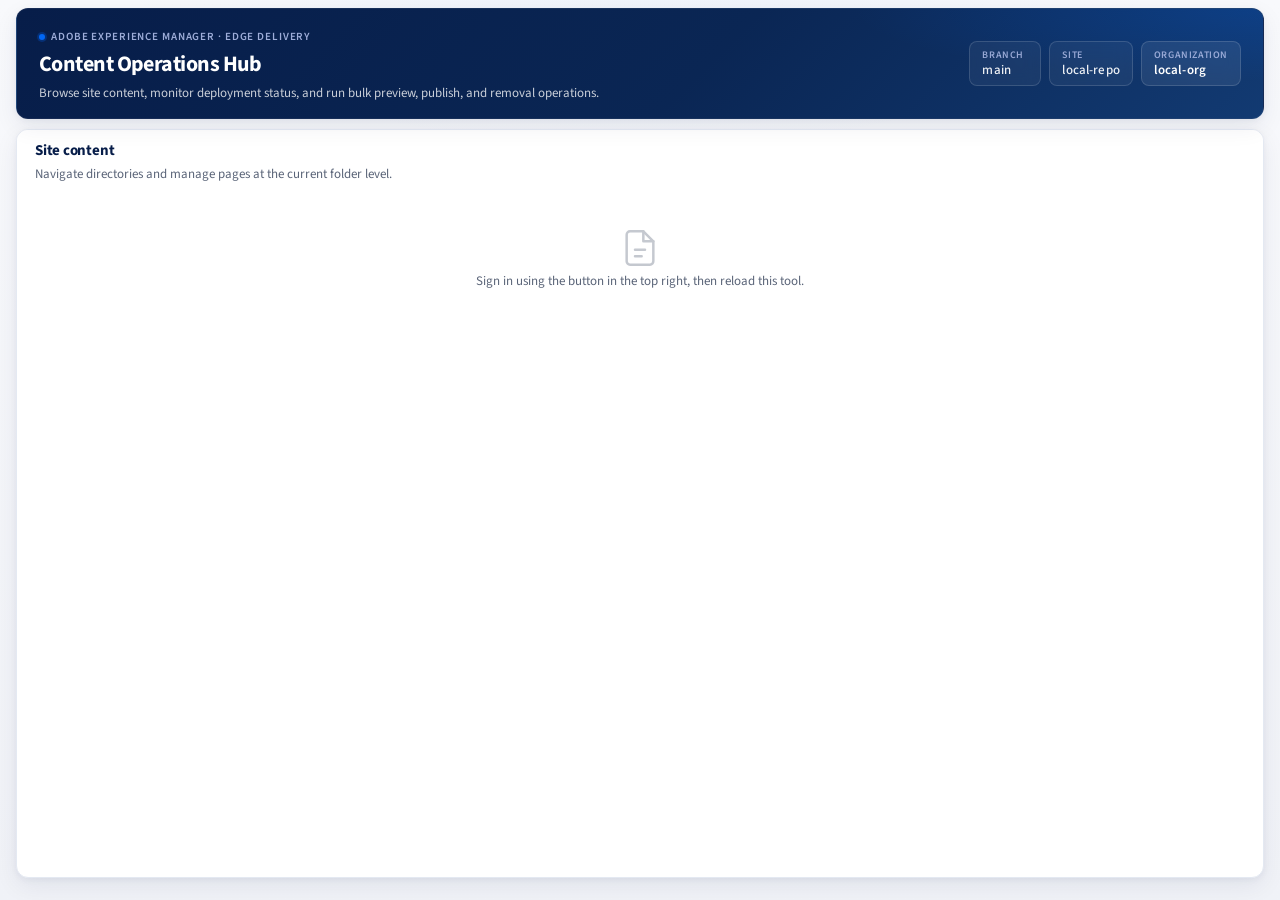
<file: tools/content-operations-hub/index.html>
<!DOCTYPE html>
<html lang="en">
<head>
  <meta charset="utf-8">
  <meta name="viewport" content="width=device-width, initial-scale=1">
  <meta name="description" content="Content Operations Hub — browse site content, monitor deployment status, and run bulk preview, publish, and removal operations for AEM Edge Delivery.">
  <meta http-equiv="Cache-Control" content="no-cache, no-store, must-revalidate">
  <meta http-equiv="Pragma" content="no-cache">
  <title>Content Operations Hub | AbbVie</title>
  <link rel="preconnect" href="https://fonts.googleapis.com">
  <link rel="preconnect" href="https://fonts.gstatic.com" crossorigin>
  <link href="https://fonts.googleapis.com/css2?family=Source+Sans+3:ital,wght@0,400;0,500;0,600;0,700;1,400&display=swap" rel="stylesheet">
  <link rel="stylesheet" href="./content-operations-hub.css">
</head>
<body class="bulk-pp-body">
  <div id="app" class="bulk-pp">
    <div class="bulk-pp-content-loading bulk-pp-boot-loading">
      <div class="bulk-pp-content-loading-inner">
        <div class="bulk-pp-spinner" aria-hidden="true"></div>
        <p class="bulk-pp-content-loading-title">Loading Content Operations Hub</p>
        <p class="bulk-pp-content-loading-sub">Connecting to Document Authoring…</p>
      </div>
    </div>
  </div>
  <script type="module">
    import './content-operations-hub.js';
  </script>
</body>
</html>
</file>
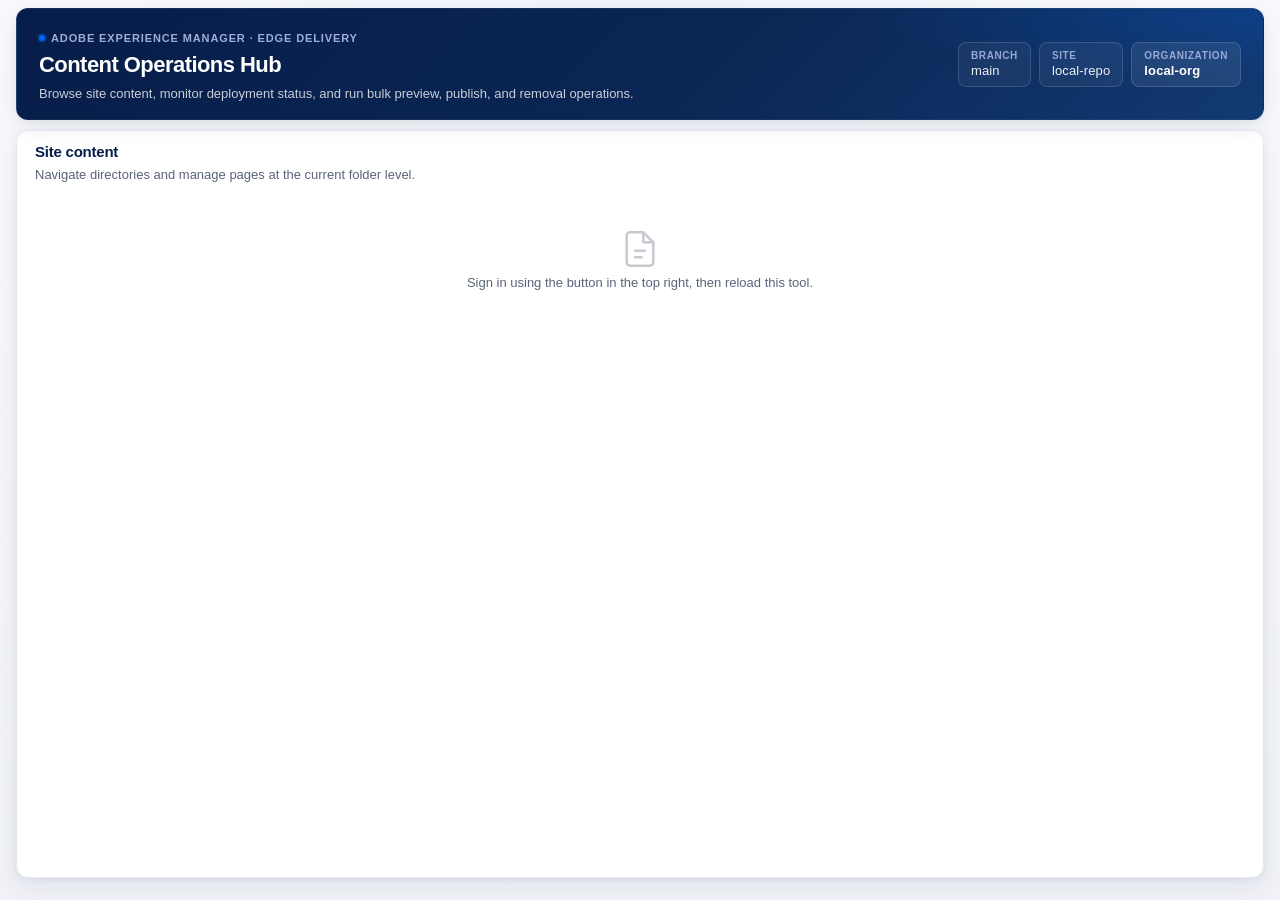
<file: tools/content-operations-hub.html>
<!DOCTYPE html>
<html lang="en">
<head>
  <meta charset="utf-8">
  <meta name="viewport" content="width=device-width, initial-scale=1">
  <meta name="description" content="Bulk preview and publish pages for AEM Edge Delivery">
  <meta http-equiv="Cache-Control" content="no-cache, no-store, must-revalidate">
  <meta http-equiv="Pragma" content="no-cache">
  <title>Bulk Preview &amp; Publish | AbbVie</title>
  <link rel="preconnect" href="https://fonts.googleapis.com">
  <link rel="preconnect" href="https://fonts.gstatic.com" crossorigin>
  <link href="https://fonts.googleapis.com/css2?family=IBM+Plex+Sans:wght@400;500;600;700&display=swap" rel="stylesheet">
  <link rel="stylesheet" href="./content-operations-hub/content-operations-hub.css">
</head>
<body class="bulk-pp-body">
  <div id="app" class="bulk-pp">
    <p class="bulk-pp-loading">Loading workspace…</p>
  </div>
  <script type="module">
    import './content-operations-hub/content-operations-hub.js';
  </script>
</body>
</html>
</file>
<file: tools/content-operations-hub/content-operations-hub.css>
/* stylelint-disable no-descending-specificity, no-duplicate-selectors, value-keyword-case, property-no-vendor-prefix, selector-not-notation */

/* Content Operations Hub — executive workspace UI (Adobe Spectrum–aligned) */

.bulk-pp-body {
  margin: 0;
  height: 100%;
  min-height: 100%;
  overflow: hidden;
  display: flex;
  flex-direction: column;
  background:
    radial-gradient(ellipse 80% 50% at 50% -10%, rgb(0 102 245 / 5%) 0%, transparent 55%),
    linear-gradient(180deg, #f8f9fc 0%, #f0f2f7 100%);
  color: #1e2433;
  -webkit-font-smoothing: antialiased;
  -moz-osx-font-smoothing: grayscale;
}

html:has(.bulk-pp-body) {
  height: 100%;
  min-height: 100%;
  overflow: hidden;
}

@supports (height: 100dvh) {
  html:has(.bulk-pp-body),
  .bulk-pp-body {
    height: 100dvh;
    min-height: 100dvh;
  }
}

.bulk-pp {
  --pp-navy: #071d49;
  --pp-navy-soft: #0f2d5c;
  --pp-blue: #0066f5;
  --pp-blue-hover: #0052c2;
  --pp-blue-soft: #e8f0fe;
  --pp-blue-glow: rgb(0 102 245 / 12%);
  --pp-lavender: #a6b5e0;
  --pp-surface: #fff;
  --pp-surface-elevated: #fff;
  --pp-surface-muted: #f6f8fc;
  --pp-surface-subtle: #fafbfd;
  --pp-border: #e4e9f2;
  --pp-border-strong: #cdd5e4;
  --pp-text: #1e2433;
  --pp-text-muted: #5a6478;
  --pp-text-subtle: #8b95a8;
  --pp-success-bg: #edf7f0;
  --pp-success-border: #b8dfc4;
  --pp-success-text: #166534;
  --pp-error-bg: #fef2f2;
  --pp-error-border: #f5c4c4;
  --pp-error-text: #8b1a1a;
  --pp-info-bg: #eef4ff;
  --pp-info-border: #c5d8f5;
  --pp-info-text: #0d3d66;
  --pp-warning-bg: #fffbeb;
  --pp-warning-text: #92400e;
  --pp-danger: #c9252d;
  --pp-danger-hover: #a81f26;
  --pp-status-red: #c9252d;
  --pp-status-yellow: #d6ad00;
  --pp-status-green: #15803d;
  --pp-radius: 12px;
  --pp-radius-sm: 8px;
  --pp-radius-xs: 6px;
  --pp-page-row-height: 38px;
  --pp-page-list-min-rows: 10;

  /* Shadows */
  --pp-shadow: 0 1px 2px rgb(7 29 73 / 4%), 0 2px 8px rgb(7 29 73 / 5%);
  --pp-shadow-md: 0 2px 6px rgb(7 29 73 / 5%), 0 8px 24px rgb(7 29 73 / 7%);
  --pp-shadow-lg: 0 4px 16px rgb(7 29 73 / 8%), 0 16px 40px rgb(7 29 73 / 10%);

  /* Typography */
  --pp-font: 'Source Sans 3', adobe-clean, -apple-system, blinkmacsystemfont, 'Segoe UI', sans-serif;
  --pp-mono: ui-monospace, 'SF Mono', 'Source Sans 3', monospace;
  --pp-transition: 0.16s cubic-bezier(0.4, 0, 0.2, 1);

  /* Command bar — navy glass (Adobe enterprise) */
  --pp-command-bg: linear-gradient(180deg, rgb(15 45 92 / 97%) 0%, rgb(7 29 73 / 98%) 100%);
  --pp-command-border: rgb(255 255 255 / 12%);
  --pp-command-shadow: 0 12px 40px rgb(7 29 73 / 28%), 0 2px 8px rgb(7 29 73 / 12%);
  --pp-command-hover: rgb(255 255 255 / 10%);
  --pp-command-text: #fff;

  /* Legacy aliases (selection bar) */
  --pp-selection-bar: var(--pp-navy);
  --pp-selection-bar-border: var(--pp-command-border);
  --pp-selection-bar-shadow: var(--pp-command-shadow);
  --pp-selection-bar-hover: var(--pp-command-hover);
  --pp-selection-bar-text: var(--pp-command-text);

  box-sizing: border-box;
  font-family: var(--pp-font);
  font-size: 15px;
  line-height: 1.5;
  color: var(--pp-text);
  max-width: 1400px;
  width: 100%;
  margin: 0 auto;
  padding: 8px 16px 12px;
  flex: 1 1 auto;
  min-height: 0;
  overflow: hidden;
  display: flex;
  flex-direction: column;
}

.bulk-pp.bulk-pp-shell {
  min-height: 0;
  flex: 1 1 auto;
  height: 100%;
}

.bulk-pp-header {
  flex-shrink: 0;
}

.bulk-pp-panel-fill {
  flex: 1 1 0;
  min-height: 0;
  display: flex;
  flex-direction: column;
  overflow: hidden;
  margin-bottom: 0;
}

.bulk-pp-panel-fill > .bulk-pp-panel-head {
  flex-shrink: 0;
}

.bulk-pp-panel-fill > .bulk-pp-content-body {
  flex: 1 1 0;
  min-height: 0;
  overflow: hidden;
  display: flex;
  flex-direction: column;
}

.bulk-pp *,
.bulk-pp *::before,
.bulk-pp *::after {
  box-sizing: border-box;
}

.bulk-pp.bulk-pp-modal-open {
  pointer-events: none;
  user-select: none;
}

.bulk-pp-status-modal-backdrop {
  backdrop-filter: blur(10px);
  background: rgb(7 29 73 / 52%);
}

.bulk-pp-status-modal {
  width: min(100%, 560px);
  padding: 28px 28px 24px;
  border: 2px solid var(--pp-navy, #071d49);
  border-radius: 14px;
  box-shadow: var(--pp-shadow-lg);
}

.bulk-pp-status-modal-head {
  display: flex;
  align-items: center;
  justify-content: space-between;
  gap: 12px;
  margin-bottom: 18px;
}

.bulk-pp-status-modal-title {
  margin: 0;
  font-size: 1.125rem;
  font-weight: 700;
  color: var(--pp-modal-navy, #071d49);
}

.bulk-pp-status-modal-body .bulk-pp-progress-track {
  margin: 14px 0 10px;
}

.bulk-pp-status-modal-intro {
  margin: 0 0 8px;
  font-size: 0.9rem;
  line-height: 1.55;
  color: var(--pp-modal-muted, #5c6578);
}

.bulk-pp-status-modal-success-icon {
  display: block;
  width: auto;
  height: auto;
  margin: 0 auto 10px;
  border-radius: 0;
  background: transparent;
  color: var(--pp-navy, #071d49);
  font-size: 2rem;
  font-weight: 800;
  line-height: 1;
}

.bulk-pp-status-modal-complete-title {
  margin: 0 0 6px;
  font-size: 1.125rem;
  font-weight: 700;
  text-align: center;
  color: var(--pp-navy, #071d49);
  letter-spacing: -0.02em;
}

.bulk-pp-status-modal-error-title {
  color: var(--pp-error-text);
}

.bulk-pp-status-modal-summary {
  margin: 0 0 10px;
  font-size: 0.9rem;
  line-height: 1.55;
  text-align: center;
  color: var(--pp-modal-muted, #5c6578);
}

.bulk-pp-status-modal-hint {
  margin: 0 0 20px;
  font-size: 0.82rem;
  line-height: 1.5;
  text-align: center;
  color: var(--pp-text-subtle);
}

.bulk-pp-status-modal-error-hint {
  margin-bottom: 16px;
  color: var(--pp-text-muted);
}

.bulk-pp-status-modal-error {
  color: var(--pp-error-text);
}

.bulk-pp-status-modal-actions {
  display: flex;
  flex-wrap: wrap;
  justify-content: center;
  gap: 10px;
}

.bulk-pp-status-modal-with-urls {
  width: min(100%, 640px);
}

.bulk-pp-modal-url-results {
  margin: 14px 0 0;
  text-align: left;
}

.bulk-pp-modal-url-host {
  margin: 0 0 8px;
  font-size: 0.78rem;
  color: var(--pp-modal-muted, #5c6578);
}

.bulk-pp-modal-url-actions {
  display: flex;
  flex-wrap: wrap;
  gap: 8px;
  margin-bottom: 10px;
}

.bulk-pp-modal-url-list-wrap {
  max-height: min(40vh, 280px);
  overflow: auto;
  border: 1px solid var(--pp-border);
  border-radius: var(--pp-radius-sm);
  background: var(--pp-surface-subtle, #f6f8fb);
}

.bulk-pp-modal-url-list {
  margin: 0;
  padding: 0;
  list-style: none;
}

.bulk-pp-modal-url-list li {
  padding: 8px 12px;
  border-bottom: 1px solid var(--pp-border);
  font-size: 0.8rem;
  line-height: 1.45;
  word-break: break-all;
}

.bulk-pp-modal-url-list li:last-child {
  border-bottom: none;
}

.bulk-pp-modal-url-list a {
  color: var(--pp-blue, #0066f5);
  text-decoration: none;
}

.bulk-pp-modal-url-list a:hover {
  text-decoration: underline;
}

.bulk-pp-content-body {
  padding: 20px 24px 24px;
}

.bulk-pp-content-body:has(.bulk-pp-workspace) {
  padding: 0;
}

/* —— Header —— */
.bulk-pp-header {
  margin-bottom: 10px;
  border-radius: var(--pp-radius);
  background: linear-gradient(135deg, var(--pp-navy) 0%, #0a2654 55%, #123a72 100%);
  color: #fff;
  box-shadow: var(--pp-shadow-md);
  overflow: hidden;
  position: relative;
  border: 1px solid rgb(255 255 255 / 6%);
}

.bulk-pp-header::before {
  content: '';
  position: absolute;
  inset: 0;
  background:
    radial-gradient(ellipse 60% 120% at 100% 0%, rgb(0 102 245 / 18%) 0%, transparent 55%);
  pointer-events: none;
}

.bulk-pp-header-inner {
  position: relative;
  display: flex;
  flex-wrap: wrap;
  align-items: center;
  justify-content: space-between;
  gap: 12px 20px;
  padding: 16px 22px;
}

.bulk-pp-header-brand {
  flex: 1;
  min-width: 240px;
}

.bulk-pp-header-eyebrow {
  display: inline-flex;
  align-items: center;
  gap: 6px;
  font-size: 0.6875rem;
  font-weight: 600;
  letter-spacing: 0.08em;
  text-transform: uppercase;
  color: rgb(166 181 224 / 95%);
  margin-bottom: 6px;
}

.bulk-pp-header-eyebrow::before {
  content: '';
  width: 6px;
  height: 6px;
  border-radius: 50%;
  background: var(--pp-blue);
  box-shadow: 0 0 0 2px rgb(0 102 245 / 25%);
}

.bulk-pp-header h1 {
  font-size: 1.375rem;
  font-weight: 700;
  letter-spacing: -0.025em;
  margin: 0 0 6px;
  line-height: 1.2;
}

.bulk-pp-header-desc {
  margin: 0;
  font-size: 0.8125rem;
  font-weight: 400;
  line-height: 1.45;
  color: rgb(255 255 255 / 78%);
  max-width: 42rem;
}

.bulk-pp-header-meta {
  display: flex;
  flex-wrap: wrap;
  gap: 8px;
  align-items: stretch;
}

.bulk-pp-badge {
  display: inline-flex;
  flex-direction: column;
  gap: 1px;
  padding: 7px 12px;
  border-radius: var(--pp-radius-sm);
  font-size: 0.8125rem;
  font-weight: 600;
  background: rgb(255 255 255 / 8%);
  border: 1px solid rgb(255 255 255 / 14%);
  color: #fff;
  backdrop-filter: blur(8px);
  min-width: 72px;
}

.bulk-pp-badge-label {
  font-size: 0.625rem;
  font-weight: 600;
  letter-spacing: 0.06em;
  text-transform: uppercase;
  color: rgb(166 181 224 / 90%);
  line-height: 1.2;
}

.bulk-pp-badge-value {
  font-size: 0.8125rem;
  font-weight: 600;
  letter-spacing: 0.01em;
  line-height: 1.25;
  word-break: break-all;
}

.bulk-pp-badge-muted {
  background: rgb(255 255 255 / 5%);
}

.bulk-pp-badge-muted .bulk-pp-badge-value {
  font-weight: 500;
  color: rgb(255 255 255 / 92%);
}

/* —— Panels —— */
.bulk-pp-panel {
  border: 1px solid var(--pp-border);
  border-radius: var(--pp-radius);
  padding: 0;
  margin-bottom: 10px;
  background: var(--pp-surface-elevated);
  box-shadow: var(--pp-shadow-md);
  overflow: hidden;
}

.bulk-pp-panel-head {
  display: flex;
  align-items: flex-start;
  gap: 10px;
  padding: 14px 20px;
  background: var(--pp-surface);
  border-bottom: 1px solid var(--pp-border);
}

.bulk-pp-panel-head-main {
  display: flex;
  flex-direction: column;
  gap: 2px;
  min-width: 0;
}

.bulk-pp-panel-head h2 {
  font-size: 0.9375rem;
  font-weight: 700;
  letter-spacing: -0.015em;
  margin: 0;
  color: var(--pp-navy);
}

.bulk-pp-panel-head-desc {
  margin: 0;
  font-size: 0.8125rem;
  line-height: 1.4;
  color: var(--pp-text-muted);
  font-weight: 400;
}

.bulk-pp-panel-body {
  padding: 14px;
  display: flex;
  flex-direction: column;
  gap: 12px;
}

.bulk-pp-panel-content {
  background: var(--pp-surface);
}

.bulk-pp-panel-content > .bulk-pp-panel-body {
  padding-top: 0;
}

.bulk-pp-panel-content .bulk-pp-panel-head {
  padding: 10px 18px 0;
  border-bottom: none;
}

.bulk-pp-panel-content .bulk-pp-panel-head-main:only-child h2 {
  margin: 0;
}

.bulk-pp-workspace {
  margin: 0;
  padding: 12px 14px 14px;
  background: var(--pp-surface-muted);
  border-top: 1px solid var(--pp-border);
  flex: 1 1 0;
  min-height: 0;
  display: flex;
  flex-direction: column;
  overflow: hidden;
}

.bulk-pp-content-grid {
  display: grid;
  grid-template-columns: 1fr;
  gap: 12px;
  align-items: stretch;
  flex: 1 1 0;
  min-height: 0;
  overflow: hidden;
  align-content: stretch;
}

@media (width >= 960px) {
  .bulk-pp-content-grid {
    grid-template-columns: minmax(280px, 360px) minmax(0, 1fr);
  }
}

/* —— Breadcrumb (AEM browse-style pills) —— */
.bulk-pp-content-section-folders .bulk-pp-breadcrumb {
  display: flex;
  flex-wrap: wrap;
  align-items: center;
  gap: 4px;
  margin: 0;
  padding: 8px 12px;
  background: #fff;
  border: none;
  border-bottom: 1px solid #eaeaea;
  border-radius: 0;
  font-size: 0.8125rem;
}

.bulk-pp-breadcrumb-segment,
.bulk-pp-breadcrumb-current {
  display: inline-flex;
  align-items: center;
  padding: 3px 9px;
  border: none;
  border-radius: 6px;
  background: #f3f6fb;
  color: #334155;
  font-size: inherit;
  font-weight: 400;
  font-family: inherit;
  line-height: 1.35;
}

.bulk-pp-breadcrumb-segment {
  cursor: pointer;
  transition: background 0.12s ease, color 0.12s ease;
}

.bulk-pp-breadcrumb-segment:hover:not(:disabled) {
  background: #e7eefc;
  color: #0f2d5c;
  text-decoration: none;
  box-shadow: none;
}

.bulk-pp-breadcrumb-sep {
  color: #707070;
  user-select: none;
  font-weight: 400;
  padding: 0;
}

.bulk-pp-breadcrumb-current {
  font-weight: 500;
  color: #0f2d5c;
  background: #e8f0fe;
  border: 1px solid #cddcf7;
}

/* —— Pages header (unified folder context bar) —— */
.bulk-pp-pages-header {
  flex-shrink: 0;
  padding: 0;
  background: var(--pp-surface);
  border-bottom: 1px solid var(--pp-border);
}

.bulk-pp-pages-context-bar {
  display: flex;
  flex-direction: column;
  gap: 0;
  padding: 12px 14px;
  background: transparent;
  border: none;
  border-radius: 0;
  box-shadow: none;
}

.bulk-pp-pages-context-primary {
  display: flex;
  flex-wrap: wrap;
  align-items: center;
  justify-content: space-between;
  gap: 10px 16px;
  padding-bottom: 10px;
}

.bulk-pp-pages-context-toolbar {
  display: flex;
  flex-wrap: wrap;
  align-items: center;
  justify-content: space-between;
  gap: 8px 14px;
  padding-top: 10px;
  border-top: 1px solid var(--pp-border);
}

.bulk-pp-pages-context-toolbar-left {
  display: flex;
  flex-wrap: wrap;
  align-items: center;
  gap: 10px 14px;
  min-width: 0;
}

.bulk-pp-pages-context-toolbar-right {
  display: flex;
  flex-wrap: wrap;
  align-items: center;
  justify-content: flex-end;
  gap: 10px 14px;
  margin-left: auto;
}

.bulk-pp-pages-context-empty {
  margin: 0;
  font-size: 0.8125rem;
  line-height: 1.4;
  color: var(--pp-text-muted);
}

.bulk-pp-pages-header .bulk-pp-pages-breadcrumb {
  flex: 1 1 280px;
  min-width: 0;
  margin: 0;
  padding: 7px 10px;
  border: 1px solid var(--pp-border);
  border-radius: var(--pp-radius-xs);
  background: linear-gradient(180deg, #f8fafc 0%, #eef2f8 100%);
  box-shadow: inset 0 1px 0 rgb(255 255 255 / 90%);
  font-size: 0.8125rem;
  gap: 3px 5px;
}

.bulk-pp-pages-header .bulk-pp-breadcrumb-segment,
.bulk-pp-pages-header .bulk-pp-breadcrumb-root {
  display: inline-flex;
  align-items: center;
  padding: 4px 9px;
  font-size: 0.8125rem;
  font-weight: 600;
  border-radius: var(--pp-radius-xs);
  border: 1px solid transparent;
  background: transparent;
  color: var(--pp-text-muted);
  transition:
    background var(--pp-transition),
    border-color var(--pp-transition),
    color var(--pp-transition),
    box-shadow var(--pp-transition);
}

.bulk-pp-pages-header .bulk-pp-breadcrumb-segment:hover:not(:disabled),
.bulk-pp-pages-header .bulk-pp-breadcrumb-root:hover:not(:disabled) {
  background: rgb(255 255 255 / 92%);
  border-color: var(--pp-border);
  color: var(--pp-blue-hover);
  box-shadow: var(--pp-shadow);
}

.bulk-pp-pages-header .bulk-pp-breadcrumb-sep {
  display: inline-flex;
  align-items: center;
  justify-content: center;
  width: 14px;
  height: 14px;
  padding: 0;
  font-size: 0;
  line-height: 0;
  color: transparent;
  user-select: none;
  flex-shrink: 0;
}

.bulk-pp-pages-header .bulk-pp-breadcrumb-sep::before {
  content: '';
  width: 5px;
  height: 5px;
  border-top: 1.5px solid var(--pp-text-subtle);
  border-right: 1.5px solid var(--pp-text-subtle);
  transform: rotate(45deg);
  opacity: 0.75;
}

.bulk-pp-pages-header .bulk-pp-breadcrumb-current {
  display: inline-flex;
  align-items: center;
  gap: 6px;
  max-width: 100%;
  padding: 5px 11px 5px 7px;
  border: none;
  border-radius: var(--pp-radius-xs);
  background: linear-gradient(135deg, var(--pp-navy) 0%, #0a3d8f 52%, var(--pp-blue-hover) 100%);
  color: #fff;
  font-size: 0.8125rem;
  font-weight: 700;
  letter-spacing: -0.01em;
  line-height: 1.2;
  box-shadow:
    0 1px 6px rgb(7 29 73 / 16%),
    inset 0 1px 0 rgb(255 255 255 / 14%);
}

.bulk-pp-pages-header .bulk-pp-breadcrumb-current-icon {
  display: inline-flex;
  align-items: center;
  justify-content: center;
  flex-shrink: 0;
  width: 20px;
  height: 20px;
  border-radius: 5px;
  background: rgb(255 255 255 / 16%);
  color: #fff;
  line-height: 0;
}

.bulk-pp-pages-header .bulk-pp-breadcrumb-current-text {
  min-width: 0;
  overflow: hidden;
  text-overflow: ellipsis;
  white-space: nowrap;
}

.bulk-pp-pages-location-meta {
  margin: 0;
  font-size: 0.8125rem;
  font-weight: 600;
  color: var(--pp-navy);
  line-height: 1.35;
  white-space: nowrap;
}

.bulk-pp-pages-location-meta-empty {
  color: var(--pp-text-subtle);
  font-weight: 500;
}

/* Page scope — compact inline toggle */
.bulk-pp-pages-scope-inline {
  flex-shrink: 0;
}

.bulk-pp-pages-scope-inline .bulk-pp-pages-scope-segment {
  display: grid;
  grid-template-columns: auto auto;
  gap: 0;
  padding: 2px;
  border-radius: var(--pp-radius-xs);
  background: var(--pp-surface-muted);
  border: 1px solid var(--pp-border);
}

.bulk-pp-pages-scope-inline .bulk-pp-pages-scope-segment-btn {
  min-height: 30px;
  padding: 5px 10px;
  font-size: 0.75rem;
  font-weight: 600;
  white-space: nowrap;
}

.bulk-pp-pages-scope-segment {
  display: grid;
  grid-template-columns: 1fr 1fr;
  gap: 0;
  padding: 3px;
  border-radius: var(--pp-radius-sm);
  background: var(--pp-surface-muted);
  border: 1px solid var(--pp-border);
}

.bulk-pp-pages-scope-segment-btn {
  min-height: 32px;
  padding: 6px 8px;
  border: none;
  border-radius: calc(var(--pp-radius-sm) - 2px);
  background: transparent;
  color: var(--pp-text-muted);
  font-family: inherit;
  font-size: 0.8125rem;
  font-weight: 600;
  line-height: 1.3;
  text-align: center;
  cursor: pointer;
  transition:
    background var(--pp-transition),
    color var(--pp-transition),
    box-shadow var(--pp-transition);
}

.bulk-pp-pages-scope-segment-btn:hover:not(:disabled, .bulk-pp-pages-scope-segment-btn-active) {
  color: var(--pp-navy);
  background: rgb(255 255 255 / 60%);
}

.bulk-pp-pages-scope-segment-btn-active {
  background: var(--pp-surface);
  color: var(--pp-navy);
  box-shadow: var(--pp-shadow);
}

.bulk-pp-pages-scope-segment-btn:disabled {
  opacity: 0.5;
  cursor: not-allowed;
}

.bulk-pp-pages-scope-segment-btn:focus-visible {
  outline: 2px solid var(--pp-blue);
  outline-offset: 1px;
}

/* Inline deployment stats (same row as breadcrumb) */
.bulk-pp-pages-header .bulk-pp-pages-summary {
  display: flex;
  flex-wrap: wrap;
  align-items: center;
  justify-content: flex-end;
  gap: 8px;
  flex: 0 1 auto;
  margin: 0;
  padding: 0 0 0 14px;
  border: none;
  border-left: 1px solid var(--pp-border);
  background: transparent;
}

.bulk-pp-pages-summary-item {
  display: inline-flex;
  align-items: baseline;
  gap: 6px;
  min-height: 0;
  padding: 6px 11px;
  border-radius: 999px;
  background: var(--pp-surface-muted);
  border: 1px solid var(--pp-border);
  white-space: nowrap;
}

.bulk-pp-pages-summary-item:hover {
  border-color: var(--pp-border-strong);
  box-shadow: var(--pp-shadow);
}

.bulk-pp-pages-summary-value {
  font-size: 1rem;
  font-weight: 700;
  line-height: 1;
  color: var(--pp-navy);
  font-variant-numeric: tabular-nums;
  letter-spacing: -0.02em;
}

.bulk-pp-pages-summary-label {
  font-size: 0.8125rem;
  font-weight: 600;
  letter-spacing: 0;
  text-transform: none;
  line-height: 1.2;
  color: var(--pp-text);
}

.bulk-pp-pages-status-inline {
  display: inline-flex;
  flex-wrap: wrap;
  align-items: center;
  gap: 8px 10px;
}

.bulk-pp-pages-status-inline-meta {
  font-size: 0.8125rem;
  font-weight: 500;
  color: var(--pp-text);
  line-height: 1.35;
  white-space: nowrap;
}

.bulk-pp-pages-context-toolbar-right .bulk-pp-pages-status-hint {
  font-size: 0.8125rem;
  font-weight: 600;
  color: var(--pp-blue-hover);
  white-space: nowrap;
}

.bulk-pp-pages-selection-row {
  display: flex;
  flex-wrap: wrap;
  align-items: center;
  justify-content: space-between;
  gap: 8px 10px;
  margin: 0;
  padding: 6px 0 8px;
  border-top: 1px solid rgb(7 29 73 / 10%);
}

/* —— Selection strip (docked to pages panel bottom) —— */
.bulk-pp-selection-strip-anchor {
  position: relative;
  z-index: 2;
  flex: 0 0 auto;
  flex-shrink: 0;
  width: 100%;
  padding: 0;
  pointer-events: none;
  overflow: visible;
}

.bulk-pp-copy-toast {
  position: absolute;
  bottom: calc(100% + 12px);
  left: 50%;
  z-index: 860;
  min-width: 240px;
  max-width: min(360px, calc(100vw - 32px));
  padding: 14px 16px;
  border-radius: var(--pp-radius-sm);
  background: var(--pp-surface);
  border: 1px solid var(--pp-border);
  box-shadow: var(--pp-shadow-lg);
  transform: translateX(-50%);
  pointer-events: auto;
  animation: bulk-pp-toast-in 0.22s ease-out;
}

.bulk-pp-copy-toast-fallback {
  position: fixed;
  bottom: 24px;
  left: 50%;
  transform: translateX(-50%);
}

.bulk-pp-selection-strip-anchor:not([hidden]) {
  pointer-events: auto;
}

.bulk-pp-selection-strip-anchor[hidden] {
  display: none !important;
}

.bulk-pp-selection-strip {
  display: flex;
  flex-wrap: wrap;
  align-items: center;
  justify-content: space-between;
  gap: 10px 14px;
  min-height: 56px;
  padding: 10px 14px;
  border-radius: 0 0 calc(var(--pp-radius-sm) - 1px) calc(var(--pp-radius-sm) - 1px);
  background: var(--pp-command-bg);
  color: var(--pp-command-text);
  border: none;
  border-top: 1px solid var(--pp-command-border);
  box-shadow: inset 0 1px 0 rgb(255 255 255 / 6%);
  pointer-events: auto;
  overflow: visible;
}

.bulk-pp-selection-strip-left {
  display: flex;
  align-items: center;
  gap: 10px;
  min-width: 0;
}

.bulk-pp-selection-strip-badge {
  display: inline-flex;
  align-items: center;
  gap: 10px;
  min-height: 32px;
  padding: 0 12px 0 4px;
  border-radius: var(--pp-radius-sm);
  background: rgb(255 255 255 / 10%);
  border: 1px solid rgb(255 255 255 / 16%);
}

.bulk-pp-selection-dismiss {
  display: inline-flex;
  align-items: center;
  justify-content: center;
  flex-shrink: 0;
  width: 28px;
  height: 28px;
  padding: 0;
  margin: 0;
  border: none;
  border-radius: var(--pp-radius-xs);
  background: rgb(255 255 255 / 22%);
  color: #fff;
  font-family: inherit;
  line-height: 1;
  cursor: pointer;
  transition: background 0.15s ease, color 0.15s ease;
}

.bulk-pp-selection-dismiss-icon {
  display: inline-flex;
  align-items: center;
  justify-content: center;
  pointer-events: none;
}

.bulk-pp-selection-dismiss:hover:not(:disabled) {
  background: rgb(255 255 255 / 40%);
  color: #fff;
}

.bulk-pp-selection-dismiss:active:not(:disabled) {
  background: rgb(255 255 255 / 32%);
}

.bulk-pp-selection-dismiss:disabled {
  opacity: 0.45;
  cursor: not-allowed;
}

.bulk-pp-selection-dismiss:focus-visible {
  outline: 2px solid #fff;
  outline-offset: 2px;
}

.bulk-pp-selection-count {
  font-size: 0.86rem;
  font-weight: 700;
  font-variant-numeric: tabular-nums;
  letter-spacing: -0.01em;
  color: var(--pp-selection-bar-text);
  white-space: nowrap;
}

.bulk-pp-selection-clear {
  display: inline-flex;
  align-items: center;
  justify-content: center;
  min-height: 32px;
  padding: 0 10px;
  border: 1px solid rgb(255 255 255 / 28%);
  border-radius: var(--pp-radius-xs);
  background: transparent;
  color: rgb(255 255 255 / 92%);
  font-family: inherit;
  font-size: 0.75rem;
  font-weight: 600;
  line-height: 1;
  cursor: pointer;
  transition:
    background var(--pp-transition),
    border-color var(--pp-transition),
    color var(--pp-transition);
}

.bulk-pp-selection-clear:hover:not(:disabled) {
  background: var(--pp-selection-bar-hover);
  border-color: rgb(255 255 255 / 42%);
  color: #fff;
}

.bulk-pp-selection-clear:disabled {
  opacity: 0.45;
  cursor: not-allowed;
}

.bulk-pp-selection-strip-actions {
  display: flex;
  flex-wrap: wrap;
  align-items: center;
  justify-content: flex-end;
  gap: 8px;
  flex: 1 1 auto;
  min-width: 0;
}

.bulk-pp-selection-strip-group {
  display: inline-flex;
  align-items: center;
  gap: 6px;
}

.bulk-pp-selection-strip-divider {
  width: 1px;
  height: 28px;
  background: rgb(255 255 255 / 24%);
  flex-shrink: 0;
}

.bulk-pp-selection-op-icon {
  display: inline-flex;
  align-items: center;
  justify-content: center;
  flex-shrink: 0;
  line-height: 0;
}

.bulk-pp-selection-op-icon svg {
  display: block;
}

.bulk-pp-selection-op-label {
  line-height: 1.2;
}

.bulk-pp-selection-strip-btn {
  display: inline-flex;
  align-items: center;
  justify-content: center;
  gap: 7px;
  min-height: 36px;
  padding: 0 12px;
  border: 1px solid transparent;
  border-radius: var(--pp-radius-sm);
  background: transparent;
  color: var(--pp-selection-bar-text);
  font-family: inherit;
  font-size: 0.8125rem;
  font-weight: 600;
  cursor: pointer;
  white-space: nowrap;
  transition:
    background var(--pp-transition),
    border-color var(--pp-transition),
    color var(--pp-transition);
}

.bulk-pp-selection-strip-btn-deploy,
.bulk-pp-selection-strip-btn-primary {
  background: transparent;
  border-color: transparent;
  color: var(--pp-selection-bar-text);
  box-shadow: none;
}

.bulk-pp-selection-strip-btn-primary {
  background: var(--pp-blue);
  border-color: var(--pp-blue);
  color: #fff;
  font-weight: 700;
  box-shadow: none;
}

.bulk-pp-selection-strip-btn-primary:hover:not(:disabled) {
  background: var(--pp-blue-hover);
  border-color: var(--pp-blue-hover);
  color: #fff;
  box-shadow: none;
}

.bulk-pp-selection-strip-btn-deploy {
  border-color: rgb(255 255 255 / 28%);
}

.bulk-pp-selection-strip-btn-share {
  border-color: rgb(255 255 255 / 28%);
}

.bulk-pp-selection-share-wrap {
  position: relative;
  display: inline-flex;
}

.bulk-pp-selection-share-tooltip {
  position: absolute;
  right: 0;
  bottom: calc(100% + 10px);
  z-index: 5;
  min-width: 180px;
  max-width: min(280px, 70vw);
  padding: 8px 11px;
  border-radius: var(--pp-radius-xs);
  background: #fff;
  border: 1px solid var(--pp-border);
  box-shadow: var(--pp-shadow-lg);
  color: var(--pp-navy);
  font-size: 0.75rem;
  font-weight: 600;
  line-height: 1.35;
  text-align: center;
  white-space: normal;
  pointer-events: none;
  opacity: 0;
  visibility: hidden;
  transform: translateY(4px);
  transition:
    opacity 0.16s ease,
    transform 0.16s ease,
    visibility 0.16s ease;
}

.bulk-pp-selection-share-tooltip::after {
  content: '';
  position: absolute;
  top: 100%;
  right: 18px;
  width: 10px;
  height: 10px;
  background: #fff;
  border-right: 1px solid var(--pp-border);
  border-bottom: 1px solid var(--pp-border);
  transform: rotate(45deg) translate(-4px, -5px);
}

.bulk-pp-selection-share-wrap:hover:not(:has(.bulk-pp-selection-strip-btn:disabled)) .bulk-pp-selection-share-tooltip,
.bulk-pp-selection-share-wrap:focus-within:not(:has(.bulk-pp-selection-strip-btn:disabled)) .bulk-pp-selection-share-tooltip {
  opacity: 1;
  visibility: visible;
  transform: translateY(0);
}

.bulk-pp-selection-more-trigger {
  color: rgb(255 255 255 / 88%);
}

.bulk-pp-selection-strip-btn-deploy:hover:not(:disabled),
.bulk-pp-selection-strip-btn-share:hover:not(:disabled),
.bulk-pp-selection-more-trigger:hover:not(:disabled) {
  background: var(--pp-selection-bar-hover);
  border-color: rgb(255 255 255 / 42%);
  color: #fff;
}

.bulk-pp-selection-more-trigger {
  background: transparent;
  border-color: transparent;
  color: var(--pp-selection-bar-text);
  padding-right: 12px;
}

.bulk-pp-selection-more-trigger::after {
  content: '';
  width: 0;
  height: 0;
  margin-left: 2px;
  border-left: 4px solid transparent;
  border-right: 4px solid transparent;
  border-top: 5px solid currentcolor;
  opacity: 0.85;
}

.bulk-pp-selection-strip-btn:focus-visible,
.bulk-pp-selection-dismiss:focus-visible,
.bulk-pp-selection-more-item:focus-visible {
  outline: 2px solid #fff;
  outline-offset: 2px;
}

.bulk-pp-selection-strip-btn:disabled,
.bulk-pp-selection-more-trigger:disabled {
  opacity: 0.45;
  cursor: not-allowed;
  box-shadow: none;
}

.bulk-pp-selection-more-wrap {
  position: relative;
  overflow: visible;
}

.bulk-pp-shell:has(#bulk-pp-selection-bar:not([hidden])) > .bulk-pp-status {
  bottom: 24px;
}

.bulk-pp-folder-tree-children-empty {
  min-height: 0;
  margin: 0;
  padding: 0;
  list-style: none;
}

.bulk-pp-folder-tree-empty-note {
  padding: 8px 12px 8px calc(var(--pp-tree-depth, 0) * 16px + 34px);
  font-size: 0.75rem;
  font-style: italic;
  color: var(--pp-text-subtle);
  list-style: none;
}

/* —— Copy toast (detail styles) —— */
@keyframes bulk-pp-toast-in {
  from {
    opacity: 0;
    transform: translateX(-50%) translateY(8px);
  }

  to {
    opacity: 1;
    transform: translateX(-50%) translateY(0);
  }
}

.bulk-pp-copy-toast-fallback {
  animation-name: bulk-pp-toast-in-fallback;
}

@keyframes bulk-pp-toast-in-fallback {
  from {
    opacity: 0;
    transform: translateX(-50%) translateY(8px);
  }

  to {
    opacity: 1;
    transform: translateX(-50%) translateY(0);
  }
}

.bulk-pp-copy-toast-head {
  display: flex;
  align-items: center;
  gap: 10px;
  margin-bottom: 4px;
}

.bulk-pp-copy-toast-icon {
  display: inline-flex;
  align-items: center;
  justify-content: center;
  width: 28px;
  height: 28px;
  border-radius: 50%;
  background: var(--pp-success-bg);
  color: var(--pp-success-text);
  flex-shrink: 0;
}

.bulk-pp-copy-toast-title {
  font-size: 0.875rem;
  font-weight: 700;
  color: var(--pp-navy);
  letter-spacing: -0.01em;
}

.bulk-pp-copy-toast-message {
  margin: 0;
  padding-left: 38px;
  font-size: 0.8125rem;
  line-height: 1.45;
  color: var(--pp-text-muted);
}

.bulk-pp-selection-more-menu {
  display: none;
  position: absolute;
  right: 0;
  bottom: calc(100% + 8px);
  z-index: 900;
  margin: 0;
  background: transparent;
  border: none;
  box-shadow: none;
  overflow: visible;
}

.bulk-pp-selection-more-menu-panel {
  min-width: 268px;
  max-width: min(340px, 90vw);
  padding: 4px;
  border-radius: var(--pp-radius-sm);
  background: #fff;
  color: var(--pp-text);
  border: 1px solid var(--pp-border-strong);
  box-shadow: var(--pp-shadow-lg);
  overflow: visible;
}

.bulk-pp-shell:has(.bulk-pp-selection-more-menu-open),
.bulk-pp-panel-fill:has(.bulk-pp-selection-more-menu-open),
.bulk-pp-panel-fill > .bulk-pp-content-body:has(.bulk-pp-selection-more-menu-open),
.bulk-pp-workspace:has(.bulk-pp-selection-more-menu-open),
.bulk-pp-content-grid:has(.bulk-pp-selection-more-menu-open),
.bulk-pp-content-section-pages:has(.bulk-pp-selection-more-menu-open) {
  overflow: visible;
}

.bulk-pp-selection-strip-anchor:has(.bulk-pp-selection-more-menu-open) {
  z-index: 20;
  overflow: visible;
}

.bulk-pp-selection-more-divider {
  height: 1px;
  margin: 4px 2px;
  background: var(--pp-border);
}

.bulk-pp-selection-more-section-title {
  padding: 3px 10px 4px;
  font-size: 0.64rem;
  font-weight: 700;
  letter-spacing: 0.07em;
  text-transform: uppercase;
  color: var(--pp-text-subtle);
}

.bulk-pp-selection-more-wrap:hover .bulk-pp-selection-more-menu,
.bulk-pp-selection-more-wrap:focus-within .bulk-pp-selection-more-menu,
.bulk-pp-selection-more-menu.bulk-pp-selection-more-menu-open {
  display: block;
}


.bulk-pp-selection-more-item {
  display: flex;
  align-items: center;
  gap: 10px;
  width: 100%;
  padding: 7px 10px;
  border: none;
  border-radius: var(--pp-radius-xs);
  background: transparent;
  color: var(--pp-navy);
  font-family: inherit;
  font-size: 0.8125rem;
  font-weight: 500;
  text-align: left;
  cursor: pointer;
  transition:
    background var(--pp-transition),
    color var(--pp-transition);
}

.bulk-pp-selection-more-item-label {
  flex: 1;
  min-width: 0;
  line-height: 1.35;
}

.bulk-pp-selection-more-item .bulk-pp-selection-op-icon {
  width: 28px;
  height: 28px;
  border-radius: 6px;
  background: var(--pp-surface-muted);
  color: var(--pp-text-muted);
}

.bulk-pp-selection-more-item:hover:not(:disabled) {
  background: var(--pp-blue-soft);
}

.bulk-pp-selection-more-item:hover:not(:disabled) .bulk-pp-selection-op-icon {
  background: #fff;
  color: var(--pp-blue);
}

.bulk-pp-selection-more-item:disabled {
  opacity: 0.45;
  cursor: not-allowed;
}

.bulk-pp-selection-more-item-danger {
  color: var(--pp-danger);
}

.bulk-pp-selection-more-item-danger .bulk-pp-selection-op-icon {
  background: var(--pp-error-bg);
  color: var(--pp-danger);
}

.bulk-pp-selection-more-item-danger:hover:not(:disabled) {
  background: var(--pp-error-bg);
}

.bulk-pp-selection-more-item-danger:hover:not(:disabled) .bulk-pp-selection-op-icon {
  background: #fff;
  color: var(--pp-danger);
}

/* —— Pages controls (search, filter, legend, selection) —— */
.bulk-pp-pages-controls {
  margin: 0;
  padding: 6px 12px 4px;
  background: var(--pp-surface-muted);
  border-top: 1px solid var(--pp-border);
  border-bottom: 1px solid var(--pp-border);
}

.bulk-pp-pages-summary-live .bulk-pp-pages-summary-value {
  color: var(--pp-status-green);
}

.bulk-pp-pages-summary-preview .bulk-pp-pages-summary-value {
  color: var(--pp-status-yellow);
}

.bulk-pp-pages-summary-none .bulk-pp-pages-summary-value {
  color: var(--pp-status-red);
}

.bulk-pp-pages-summary-total .bulk-pp-pages-summary-value {
  color: var(--pp-blue-hover);
}

.bulk-pp-pages-toolbar-row {
  display: grid;
  grid-template-columns: minmax(0, 1fr) minmax(180px, 220px);
  justify-content: stretch;
  align-items: center;
  gap: 8px;
  padding: 0;
}

.bulk-pp-pages-toolbar-row .bulk-pp-pages-search-field,
.bulk-pp-pages-toolbar-row .bulk-pp-pages-filter-field {
  display: flex;
  flex-direction: column;
  justify-content: flex-start;
  min-width: 0;
  margin: 0;
}

.bulk-pp-pages-toolbar-row .bulk-pp-search-input,
.bulk-pp-pages-toolbar-row .bulk-pp-filter-select {
  min-height: 34px;
}

.bulk-pp-pages-filter-field {
  width: 100%;
  max-width: none;
}

.bulk-pp-btn-refresh-status {
  display: inline-flex;
  align-items: center;
  justify-content: center;
  gap: 6px;
  min-height: 30px;
  padding: 0 10px;
  font-size: 0.75rem;
  font-weight: 600;
  color: var(--pp-navy);
  background: var(--pp-surface);
  border: 1px solid var(--pp-border-strong);
  border-radius: var(--pp-radius-sm);
  box-shadow: none;
  cursor: pointer;
  white-space: nowrap;
  transition:
    background var(--pp-transition),
    border-color var(--pp-transition),
    color var(--pp-transition),
    box-shadow var(--pp-transition);
}

.bulk-pp-btn-refresh-status-icon {
  display: inline-flex;
  align-items: center;
  justify-content: center;
  line-height: 0;
  color: var(--pp-blue);
}

.bulk-pp-btn-refresh-status-label {
  line-height: 1.2;
}

.bulk-pp-btn-refresh-status:hover:not(:disabled) {
  background: var(--pp-blue-soft);
  border-color: rgb(0 102 245 / 28%);
  color: var(--pp-navy);
  box-shadow: var(--pp-shadow);
}

.bulk-pp-btn-refresh-status:active:not(:disabled) {
  transform: translateY(1px);
}

.bulk-pp-btn-refresh-status:disabled {
  opacity: 0.5;
  cursor: not-allowed;
}

.bulk-pp-btn-refresh-status:focus-visible {
  outline: 2px solid var(--pp-blue);
  outline-offset: 2px;
}

.bulk-pp-pages-refresh-status {
  width: auto;
  min-width: 0;
  max-width: none;
}

.bulk-pp-pages-summary-loading {
  opacity: 0.92;
}

.bulk-pp-pages-summary-error {
  display: flex;
  align-items: center;
  min-height: 40px;
  padding: 8px 10px;
  background: var(--pp-error-bg, #fef2f2);
  border: 1px solid var(--pp-error-border, #fecaca);
  border-radius: var(--pp-radius-xs);
}

.bulk-pp-pages-summary-error-text {
  font-size: 0.75rem;
  line-height: 1.35;
  color: var(--pp-error-text, #b91c1c);
}

.bulk-pp-pages-selection-row {
  display: flex;
  align-items: center;
  justify-content: space-between;
  gap: 10px;
  width: 100%;
  min-height: 36px;
}

.bulk-pp-pages-selection-inline {
  justify-self: end;
  justify-content: flex-end;
  gap: 8px;
  min-height: 34px;
}

.bulk-pp-pages-selection-actions {
  display: inline-flex;
  align-items: center;
  gap: 8px;
}

.bulk-pp-pages-selection-inline .bulk-pp-pages-selection-actions {
  gap: 4px;
  margin-left: 2px;
  padding-left: 8px;
  border-left: 1px solid #dde5f2;
}

.bulk-pp-btn.bulk-pp-btn-text {
  padding: 0 8px;
  min-height: 28px;
  border-color: #d8e0ee;
  border-radius: 6px;
  background: #f9fbff;
  color: #40516d;
  box-shadow: none;
}

.bulk-pp-btn.bulk-pp-btn-text:hover:not(:disabled) {
  background: #edf3fd;
  border-color: #c8d4ea;
  color: #0f2d5c;
  transform: none;
}

.bulk-pp-pages-selection-row-idle {
  border-top-color: rgb(7 29 73 / 8%);
}

.bulk-pp-selection-pill-idle {
  background: var(--pp-surface-muted);
  border-color: var(--pp-border);
  color: var(--pp-text-muted);
}

.bulk-pp-selection-pill-idle::before {
  background: var(--pp-text-subtle);
  box-shadow: 0 0 0 2px rgb(139 149 168 / 18%);
}

.bulk-pp-pages-selection-row-active {
  border-top-color: rgb(0 102 245 / 18%);
}

.bulk-pp-selection-pill-active {
  background: var(--pp-blue-soft);
  border-color: rgb(0 102 245 / 28%);
  color: var(--pp-navy);
}

.bulk-pp-selection-pill {
  display: inline-flex;
  align-items: center;
  gap: 7px;
  min-height: 30px;
  padding: 0 10px;
  border-radius: 999px;
  background: var(--pp-blue-soft);
  border: 1px solid rgb(0 102 245 / 22%);
  color: var(--pp-navy);
  font-size: 0.75rem;
  font-weight: 600;
  letter-spacing: 0.01em;
}

.bulk-pp-selection-pill::before {
  content: '';
  width: 7px;
  height: 7px;
  border-radius: 50%;
  background: var(--pp-blue);
  box-shadow: 0 0 0 2px rgb(0 102 245 / 18%);
}

.bulk-pp-filter-select {
  width: 100%;
  padding: 7px 32px 7px 10px;
  font: inherit;
  font-size: 0.82rem;
  color: var(--pp-text);
  background: var(--pp-surface);
  border: 1px solid var(--pp-border);
  border-radius: var(--pp-radius-sm);
  appearance: none;
  cursor: pointer;
  background-image: url("data:image/svg+xml,%3Csvg xmlns='http://www.w3.org/2000/svg' viewBox='0 0 24 24' fill='none' stroke='%235c6578' stroke-width='2.25' stroke-linecap='round' stroke-linejoin='round'%3E%3Cpath d='M6 9l6 6 6-6'/%3E%3C/svg%3E");
  background-repeat: no-repeat;
  background-position: right 10px center;
  background-size: 16px;
  transition: border-color 0.15s ease, box-shadow 0.15s ease, background-color 0.15s ease;
}



.bulk-pp-pages-legend-row {
  display: flex;
  flex-wrap: wrap;
  align-items: center;
  justify-content: space-between;
  gap: 6px 10px;
  margin-top: 0;
  margin-bottom: 0;
  padding-top: 4px;
  border-top: 1px solid rgb(7 29 73 / 10%);
}

.bulk-pp-pages-legend-row .bulk-pp-status-legend {
  margin: 0;
  justify-content: flex-start;
}

.bulk-pp-pages-status-hint {
  font-size: 0.72rem;
  font-weight: 500;
  color: var(--pp-text-subtle);
  white-space: nowrap;
}

/* First visit — full-workspace blur + centered loader while status loads in background */
.bulk-pp-shell.bulk-pp-first-session-loading {
  position: relative;
}

.bulk-pp-first-session-loading .bulk-pp-header,
.bulk-pp-first-session-loading .bulk-pp-panel-content {
  opacity: 0.88;
  pointer-events: none;
  user-select: none;
}

.bulk-pp-first-session-loading #bulk-pp-selection-bar {
  opacity: 0.88;
  pointer-events: none;
}

.bulk-pp-first-session-overlay {
  position: absolute;
  inset: 0;
  z-index: 120;
  display: flex;
  align-items: center;
  justify-content: center;
  pointer-events: auto;
}

.bulk-pp-first-session-overlay-inner {
  display: flex;
  flex-direction: column;
  align-items: center;
  gap: 14px;
  padding: 28px 36px;
  background: var(--pp-surface-elevated, #fff);
  border: 1px solid var(--pp-border);
  border-radius: var(--pp-radius);
  box-shadow: var(--pp-shadow-md);
}

.bulk-pp-pages-summary-pending {
  display: flex;
  align-items: center;
  justify-content: flex-end;
  min-height: 2rem;
}

.bulk-pp-pages-summary-pending-text {
  font-size: 0.8125rem;
  font-weight: 500;
  color: var(--pp-text-muted);
}

.bulk-pp-pages-status-loading {
  display: flex;
  flex-wrap: wrap;
  align-items: center;
  gap: 8px 12px;
  margin-top: 10px;
  padding: 8px 10px;
  border-radius: var(--pp-radius-sm);
  background: rgb(0 102 245 / 6%);
  border: 1px solid rgb(0 102 245 / 14%);
}

.bulk-pp-content-section-pages .bulk-pp-list-wrap-pages {
  border-top: none;
}

.bulk-pp-content-loading {
  display: flex;
  align-items: center;
  justify-content: center;
  flex: 1 1 auto;
  min-height: 0;
  padding: 32px 24px;
}

.bulk-pp-content-loading-inner {
  display: flex;
  flex-direction: column;
  align-items: center;
  gap: 12px;
  max-width: 22rem;
  text-align: center;
}

.bulk-pp-content-loading-title {
  margin: 0;
  font-size: 1rem;
  font-weight: 600;
  color: var(--pp-navy);
  letter-spacing: -0.01em;
}

.bulk-pp-content-loading-sub {
  margin: 0;
  font-size: 0.875rem;
  line-height: 1.5;
  color: var(--pp-text-muted);
}

.bulk-pp-spinner {
  width: 2rem;
  height: 2rem;
  border: 2px solid var(--pp-border);
  border-top-color: var(--pp-blue);
  border-radius: 50%;
  animation: bulk-pp-spin 0.75s linear infinite;
}

@keyframes bulk-pp-spin {
  to {
    transform: rotate(360deg);
  }
}

.bulk-pp-boot-loading {
  min-height: 50vh;
}

.bulk-pp-da-access-error {
  max-width: 28rem;
  margin: 64px auto;
  padding: 32px 28px;
  text-align: center;
  background: var(--pp-surface);
  border: 1px solid var(--pp-border);
  border-radius: var(--pp-radius);
  box-shadow: var(--pp-shadow-md);
}

.bulk-pp-da-access-error-title {
  margin: 0 0 8px;
  font-size: 1.0625rem;
  font-weight: 700;
  letter-spacing: -0.02em;
  color: var(--pp-navy);
}

.bulk-pp-da-access-error-lead {
  margin: 0;
  font-size: 0.9375rem;
  line-height: 1.5;
  color: var(--pp-text-muted);
}

.bulk-pp-content-section-pages .bulk-pp-status-row,
.bulk-pp-content-section-pages > .bulk-pp-status-note {
  margin: 0;
  padding: 10px 16px;
  border-bottom: 1px solid var(--pp-border);
}

.bulk-pp-field-filter {
  flex: 0 1 240px;
  min-width: 180px;
}

.bulk-pp-search-row {
  margin-bottom: 10px;
}

.bulk-pp-search-field {
  flex: 1 1 100%;
  max-width: 420px;
}

.bulk-pp-search-input-wrap {
  position: relative;
}

.bulk-pp-search-input-wrap::before {
  content: '';
  position: absolute;
  left: 12px;
  top: 50%;
  width: 16px;
  height: 16px;
  transform: translateY(-50%);
  opacity: 0.45;
  pointer-events: none;
  background: currentcolor;
  mask: url("data:image/svg+xml,%3Csvg xmlns='http://www.w3.org/2000/svg' viewBox='0 0 24 24' fill='none' stroke='black' stroke-width='2.25' stroke-linecap='round' stroke-linejoin='round'%3E%3Ccircle cx='11' cy='11' r='7'/%3E%3Cpath d='M20 20l-3.5-3.5'/%3E%3C/svg%3E") center / contain no-repeat;
  color: var(--pp-text-muted);
}

.bulk-pp-search-input {
  width: 100%;
  padding: 7px 32px 7px 34px;
  font: inherit;
  font-size: 0.82rem;
  color: var(--pp-text);
  background: var(--pp-surface);
  border: 1px solid var(--pp-border);
  border-radius: var(--pp-radius-sm);
  transition: border-color 0.15s ease, box-shadow 0.15s ease, background 0.15s ease;
}

.bulk-pp-search-input::placeholder {
  color: var(--pp-text-subtle);
}

.bulk-pp-search-input:hover:not(:disabled),
.bulk-pp-filter-select:hover:not(:disabled) {
  border-color: var(--pp-border-strong);
}

.bulk-pp-search-input:focus,
.bulk-pp-filter-select:focus {
  outline: none;
  border-color: var(--pp-blue);
  box-shadow: 0 0 0 3px rgb(0 102 245 / 14%);
  background: #fff;
}

.bulk-pp-search-input:disabled,
.bulk-pp-filter-select:disabled {
  opacity: 0.55;
  cursor: not-allowed;
  background: var(--pp-surface-muted);
}

.bulk-pp-search-input::-webkit-search-cancel-button {
  appearance: none;
  height: 18px;
  width: 18px;
  margin-right: 2px;
  cursor: pointer;
  opacity: 0.55;
  background: url("data:image/svg+xml,%3Csvg xmlns='http://www.w3.org/2000/svg' viewBox='0 0 24 24' fill='none' stroke='%235c6578' stroke-width='2.25' stroke-linecap='round'%3E%3Cpath d='M18 6L6 18M6 6l12 12'/%3E%3C/svg%3E") center / 14px no-repeat;
}

.bulk-pp-search-input::-webkit-search-cancel-button:hover {
  opacity: 0.85;
}

.bulk-pp-status-legend {
  display: flex;
  flex-wrap: wrap;
  align-items: center;
  justify-content: flex-end;
  gap: 8px;
}

.bulk-pp-legend-item {
  display: inline-flex;
  align-items: center;
  gap: 6px;
  padding: 4px 10px;
  border-radius: var(--pp-radius-xs);
  font-size: 0.6875rem;
  font-weight: 600;
  letter-spacing: 0.02em;
  color: var(--pp-text-muted);
  white-space: nowrap;
  background: var(--pp-surface-muted);
  border: 1px solid var(--pp-border);
}

.bulk-pp-legend-dot {
  width: 7px;
  height: 7px;
  border-radius: 50%;
  flex-shrink: 0;
  box-shadow: 0 0 0 1px rgb(255 255 255 / 90%);
}

.bulk-pp-legend-dot-untouched {
  background: var(--pp-status-red);
}

.bulk-pp-legend-dot-previewed {
  background: var(--pp-status-yellow);
}

.bulk-pp-legend-dot-published {
  background: var(--pp-status-green);
}

.bulk-pp-status-note {
  margin: 0 0 12px;
  font-size: 0.78rem;
  color: var(--pp-text-muted);
}

.bulk-pp-status-note-error {
  color: var(--pp-error-text);
  font-style: normal;
}

/* —— Page rows (polished data table) —— */
.bulk-pp-list-wrap-pages {
  padding: 4px 10px 8px;
  background: linear-gradient(180deg, var(--pp-surface-muted) 0%, var(--pp-surface) 100%);
}

.bulk-pp-list-wrap-pages .bulk-pp-list-colhead-pages {
  display: grid;
  grid-template-columns: 22px 24px minmax(0, 1fr) minmax(148px, 172px) 68px;
  column-gap: 12px;
  align-items: center;
  min-height: 32px;
  margin: 0;
  padding: 8px 14px;
  background: #eef2f8;
  border: 1px solid var(--pp-border);
  border-bottom: none;
  border-radius: var(--pp-radius-sm) var(--pp-radius-sm) 0 0;
  font-size: 0.75rem;
  font-weight: 700;
  letter-spacing: 0.06em;
  text-transform: uppercase;
  color: var(--pp-navy);
  position: relative;
  z-index: 1;
  flex-shrink: 0;
}

.bulk-pp-list-colhead-name,
.bulk-pp-list-colhead-modified {
  font-size: inherit;
  font-weight: inherit;
  letter-spacing: inherit;
}

.bulk-pp-list-colhead-modified {
  text-align: left;
  padding: 0;
  line-height: 1.25;
  text-transform: none;
  letter-spacing: 0;
  font-size: 0.6875rem;
  font-weight: 700;
  white-space: normal;
}

.bulk-pp-list-wrap-pages .bulk-pp-list {
  margin: 0;
  border: none;
  border-radius: 0;
  background: var(--pp-surface);
  box-shadow: none;
  overflow: visible;
}

.bulk-pp-list-wrap-pages .bulk-pp-list li.bulk-pp-list-item-document {
  position: relative;
  z-index: 0;
}

.bulk-pp-list li.bulk-pp-list-item-document,
.bulk-pp-list-item-document {
  display: grid;
  grid-template-columns: 22px 24px minmax(0, 1fr) minmax(148px, 172px) 68px;
  column-gap: 12px;
  align-items: center;
  min-height: var(--pp-page-row-height);
  padding: 6px 14px;
  background: var(--pp-surface) !important;
  border-left: none !important;
  border-bottom: 1px solid var(--pp-border);
  transition:
    background var(--pp-transition),
    box-shadow var(--pp-transition);
}

.bulk-pp-list-wrap-pages .bulk-pp-list li.bulk-pp-list-item-document:last-child {
  border-bottom: none;
}

.bulk-pp-list-wrap-pages .bulk-pp-list li.bulk-pp-list-item-document:nth-child(even) {
  background: var(--pp-surface-subtle) !important;
}

.bulk-pp-list li.bulk-pp-list-item-document:hover,
.bulk-pp-list-wrap-pages .bulk-pp-list li.bulk-pp-list-item-document:hover {
  background: #f2f7ff !important;
  box-shadow: inset 0 0 0 1px rgb(0 102 245 / 8%);
}

.bulk-pp-list li.bulk-pp-list-item-document:has(.bulk-pp-page-cb:checked),
.bulk-pp-list-wrap-pages .bulk-pp-list li.bulk-pp-list-item-document:has(.bulk-pp-page-cb:checked) {
  background: var(--pp-blue-soft) !important;
  box-shadow:
    inset 3px 0 0 var(--pp-blue),
    inset 0 1px 0 rgb(0 102 245 / 10%);
}

.bulk-pp-list li.bulk-pp-list-item-document:has(.bulk-pp-page-cb:checked) .bulk-pp-item-label,
.bulk-pp-list-wrap-pages .bulk-pp-list li.bulk-pp-list-item-document:has(.bulk-pp-page-cb:checked) .bulk-pp-item-label {
  color: var(--pp-navy);
  font-weight: 600;
}

.bulk-pp-list-wrap-pages .bulk-pp-item-main {
  min-width: 0;
  padding: 1px 0;
}

.bulk-pp-list-wrap-pages .bulk-pp-item-label {
  display: block;
  font-weight: 500;
  color: var(--pp-navy);
  font-size: 0.875rem;
  letter-spacing: -0.01em;
  line-height: 1.4;
  white-space: nowrap;
  overflow: hidden;
  text-overflow: ellipsis;
  cursor: pointer;
  transition: color var(--pp-transition);
}

.bulk-pp-list-wrap-pages .bulk-pp-item-label:hover {
  color: var(--pp-blue);
}

.bulk-pp-list-wrap-pages .bulk-pp-item-modified {
  font-size: 0.75rem;
  font-weight: 500;
  color: var(--pp-text-muted);
  text-align: left;
  padding: 0;
  line-height: 1.3;
  font-variant-numeric: tabular-nums;
  white-space: nowrap;
}

.bulk-pp-list-wrap-pages .bulk-pp-row-actions {
  gap: 8px;
  min-width: 0;
  justify-content: flex-end;
}

.bulk-pp-list-wrap-pages .bulk-pp-btn-open-da {
  min-height: 26px;
  min-width: 30px;
  padding: 3px 6px;
  font-size: 0.625rem;
  font-weight: 700;
  letter-spacing: 0.04em;
  border-radius: var(--pp-radius-xs);
}

.bulk-pp-list-wrap-pages .bulk-pp-status-dot {
  width: 11px;
  height: 11px;
  box-shadow: 0 0 0 2px rgb(255 255 255 / 90%), 0 1px 3px rgb(7 29 73 / 12%);
}

.bulk-pp-list-wrap-pages .bulk-pp-page-cb {
  width: 17px;
  height: 17px;
}

.bulk-pp-list-wrap-pages .bulk-pp-item-icon {
  width: 24px;
  height: 24px;
  opacity: 0.9;
}

.bulk-pp-list-wrap-pages .bulk-pp-list-empty {
  padding: 40px 24px !important;
  font-size: 0.875rem;
  color: var(--pp-text-muted);
  background: var(--pp-surface);
  border-bottom: none !important;
}

.bulk-pp-item-main {
  flex: 1;
  min-width: 0;
  display: block;
}

.bulk-pp-item-label {
  font-weight: 500;
  color: var(--pp-text);
  font-family: var(--pp-font);
  font-size: 0.8125rem;
  letter-spacing: 0;
  line-height: 1.35;
  white-space: nowrap;
  overflow: hidden;
  text-overflow: ellipsis;
}

.bulk-pp-item-modified {
  flex-shrink: 0;
  font-size: 0.8125rem;
  font-weight: 400;
  line-height: 1.35;
  color: var(--pp-text-muted);
  text-align: right;
  white-space: nowrap;
  font-variant-numeric: tabular-nums;
}

.bulk-pp-item-modified:empty,
.bulk-pp-item-modified[aria-hidden='true'] {
  visibility: hidden;
}

.bulk-pp-item-modified-muted {
  color: var(--pp-text-subtle);
  font-weight: 400;
}

.bulk-pp-row-actions {
  display: flex;
  align-items: center;
  justify-content: flex-end;
  gap: 8px;
  flex-shrink: 0;
  margin-left: 0;
}

.bulk-pp-btn-open-da {
  display: inline-flex;
  align-items: center;
  justify-content: center;
  padding: 3px 9px;
  min-height: 24px;
  font-size: 0.66rem;
  font-weight: 700;
  line-height: 1.2;
  text-decoration: none;
  color: var(--pp-blue);
  background: #f0f4ff;
  border: 1px solid #c5d8f5;
  border-radius: var(--pp-radius-sm);
  cursor: pointer;
  white-space: nowrap;
  transition:
    background var(--pp-transition),
    border-color var(--pp-transition),
    color var(--pp-transition),
    box-shadow var(--pp-transition),
    transform 0.12s ease;
}

.bulk-pp-btn-open-da:hover:not(.bulk-pp-btn-open-da-disabled) {
  color: var(--pp-navy);
  background: var(--pp-blue-soft);
  border-color: var(--pp-blue);
  box-shadow: 0 2px 6px rgb(0 102 245 / 14%);
  transform: translateY(-1px);
}

.bulk-pp-btn-open-da-disabled {
  opacity: 0.45;
  pointer-events: none;
  cursor: not-allowed;
}

.bulk-pp-status-dot {
  width: 10px;
  height: 10px;
  border-radius: 50%;
  flex-shrink: 0;
  box-shadow: 0 0 0 1px rgb(255 255 255 / 80%);
}

.bulk-pp-status-dot-pending {
  background: transparent;
  box-shadow: none;
}

.bulk-pp-status-dot-untouched {
  background: var(--pp-status-red);
}

.bulk-pp-status-dot-previewed {
  background: var(--pp-status-yellow);
}

.bulk-pp-status-dot-published {
  background: var(--pp-status-green);
}


.bulk-pp-content-section {
  margin-bottom: 0;
  border: 1px solid var(--pp-border);
  border-radius: var(--pp-radius-sm);
  overflow: hidden;
  background: var(--pp-surface);
  box-shadow: var(--pp-shadow);
  display: flex;
  flex-direction: column;
  min-height: 0;
}

.bulk-pp-list-empty-error {
  color: var(--pp-error-text);
}

.bulk-pp-content-section-folders {
  box-shadow: var(--pp-shadow);
  min-height: 0;
  overflow: hidden;
  border-color: var(--pp-border);
  background: var(--pp-surface);
}

.bulk-pp-content-section-pages {
  box-shadow: var(--pp-shadow-md);
  min-height: 0;
  height: 100%;
  overflow: hidden;
  display: flex;
  flex-direction: column;
  isolation: isolate;
}

.bulk-pp-content-section-pages .bulk-pp-pages-controls {
  flex-shrink: 0;
}

.bulk-pp-list-wrap-fill {
  flex: 1 1 0;
  min-height: 0;
  max-height: none;
  overflow: hidden;
  display: flex;
  flex-direction: column;
  padding-bottom: 0;
  border-top: none;
  border-radius: 0;
  border-left: none;
  border-right: none;
  border-bottom: none;
}

.bulk-pp-page-list-scroll {
  flex: 1 1 auto;
  min-height: 0;
  overflow-y: auto;
  overscroll-behavior: contain;
  border: 1px solid var(--pp-border);
  border-top: none;
  border-radius: 0 0 var(--pp-radius-sm) var(--pp-radius-sm);
  background: var(--pp-surface);
  box-shadow: var(--pp-shadow);
}

.bulk-pp-page-list-scroll .bulk-pp-list {
  margin: 0;
  border: none;
  border-radius: 0;
  box-shadow: none;
  overflow: visible;
}

.bulk-pp-content-section-pages:has(#bulk-pp-selection-bar:not([hidden])) .bulk-pp-page-list-scroll {
  border-bottom: none;
  border-radius: 0;
}

.bulk-pp-list-wrap-pages .bulk-pp-list-colhead-icon {
  display: block;
  width: 24px;
}

.bulk-pp-pages-status-progress {
  position: relative;
  z-index: 5;
  margin: 0 16px 10px;
  padding: 12px 14px;
  border: 1px solid rgb(0 102 245 / 18%);
  border-radius: var(--pp-radius-sm);
  background: linear-gradient(180deg, rgb(0 102 245 / 5%) 0%, #fff 100%);
  box-shadow: 0 2px 10px rgb(7 29 73 / 6%);
}

/* Lock workspace while deployment status is fetching — progress bar stays interactive */
.bulk-pp-status-fetch-active .bulk-pp-header,
.bulk-pp-status-fetch-active .bulk-pp-panel-content > .bulk-pp-panel-head,
.bulk-pp-status-fetch-active .bulk-pp-content-section-folders,
.bulk-pp-status-fetch-active .bulk-pp-pages-header,
.bulk-pp-status-fetch-active .bulk-pp-pages-controls,
.bulk-pp-status-fetch-active .bulk-pp-list-wrap-pages {
  opacity: 0.55;
  pointer-events: none;
  user-select: none;
}

.bulk-pp-status-fetch-active #bulk-pp-selection-bar {
  opacity: 1;
  filter: none;
  pointer-events: auto;
  user-select: auto;
}

.bulk-pp-status-fetch-active .bulk-pp-pages-status-progress {
  filter: none;
  opacity: 1;
  pointer-events: auto;
  user-select: auto;
}

.bulk-pp-status-fetch-active .bulk-pp-content-section-pages {
  position: relative;
}

.bulk-pp-pages-status-progress-head {
  display: flex;
  align-items: center;
  justify-content: space-between;
  gap: 12px;
  margin-bottom: 10px;
}

.bulk-pp-pages-status-progress-title {
  font-size: 0.8125rem;
  font-weight: 600;
  color: var(--pp-navy);
}

.bulk-pp-pages-status-progress-stop {
  flex-shrink: 0;
  padding: 4px 10px;
  font-size: 0.8125rem;
}

.bulk-pp-pages-status-progress-meta {
  display: flex;
  flex-wrap: wrap;
  align-items: center;
  justify-content: space-between;
  gap: 8px 12px;
  margin-top: 8px;
  font-size: 0.75rem;
  color: var(--pp-text-muted);
}

.bulk-pp-pages-status-progress-label {
  font-variant-numeric: tabular-nums;
}

.bulk-pp-pages-status-progress-eta {
  color: var(--pp-text-subtle);
}

.bulk-pp-section-head {
  display: flex;
  align-items: center;
  justify-content: space-between;
  gap: 12px;
  padding: 8px 12px;
  background: #fff;
  border-bottom: 1px solid #eaeaea;
}

.bulk-pp-content-section-folders .bulk-pp-section-head {
  background: var(--pp-surface-muted);
  border-bottom: 1px solid var(--pp-border);
  box-shadow: none;
}

.bulk-pp-content-section-folders .bulk-pp-breadcrumb {
  background: var(--pp-surface);
  border-bottom: 1px solid var(--pp-border);
  box-shadow: none;
}

.bulk-pp-content-section-folders .bulk-pp-breadcrumb-current {
  background: var(--pp-blue-soft);
  border-color: rgb(0 102 245 / 22%);
  color: var(--pp-navy);
  font-weight: 600;
}

.bulk-pp-section-title-wrap {
  display: flex;
  align-items: center;
  gap: 10px;
  min-width: 0;
}

.bulk-pp-section-title {
  margin: 0;
  font-size: 0.82rem;
  font-weight: 700;
  letter-spacing: -0.01em;
  color: var(--pp-navy);
}


.bulk-pp-section-icon {
  display: flex;
  align-items: center;
  justify-content: center;
  width: 28px;
  height: 28px;
  border-radius: 4px;
  flex-shrink: 0;
  background: transparent;
  background-repeat: no-repeat;
  background-position: center;
  background-size: 20px;
}

.bulk-pp-section-icon-folders {
  background-color: #fff;
  border: 1px solid #8fb3ff;
  box-shadow: 0 2px 6px rgb(0 102 245 / 12%);
  background-image: url("data:image/svg+xml,%3Csvg xmlns='http://www.w3.org/2000/svg' viewBox='0 0 24 24' fill='none' stroke='%230066f5' stroke-width='1.6' stroke-linecap='round' stroke-linejoin='round'%3E%3Cpath d='M4.5 6.5h15M4.5 12h15M4.5 17.5h15'/%3E%3Ccircle cx='8' cy='6.5' r='1.3' fill='%230066f5'/%3E%3Ccircle cx='12' cy='12' r='1.3' fill='%230066f5'/%3E%3Ccircle cx='16' cy='17.5' r='1.3' fill='%230066f5'/%3E%3C/svg%3E");
  background-size: 20px;
}

.bulk-pp-section-icon-pages {
  background-image: url("data:image/svg+xml,%3Csvg xmlns='http://www.w3.org/2000/svg' viewBox='0 0 16 20' fill='none' stroke='%235a6478' stroke-width='1.4' stroke-linejoin='round'%3E%3Cpath d='M3 1.5h7l3.5 3.5V18.5H3z'/%3E%3Cpath d='M10 1.5V5H13.5'/%3E%3C/svg%3E");
}

.bulk-pp-section-count {
  display: inline-flex;
  align-items: center;
  justify-content: center;
  min-width: 28px;
  padding: 3px 10px;
  border-radius: 999px;
  font-size: 0.76rem;
  font-weight: 700;
  font-variant-numeric: tabular-nums;
  color: var(--pp-navy);
  background: #fff;
  border: 1px solid var(--pp-border);
  box-shadow: 0 1px 2px rgb(7 29 73 / 5%);
}

.bulk-pp-content-section-folders .bulk-pp-section-count {
  background: var(--pp-surface);
  border-color: var(--pp-border);
  color: var(--pp-navy);
  box-shadow: none;
}

.bulk-pp-content-section-folders .bulk-pp-list-wrap-folders {
  max-height: min(62vh, 560px);
  overflow-y: auto;
  background: var(--pp-surface);
  border-top: 1px solid var(--pp-border);
}

.bulk-pp-list-wrap-tree {
  padding: 4px 0 8px;
}

.bulk-pp-folder-tree-host {
  min-height: 120px;
}

/* —— Folder tree —— */
.bulk-pp-folder-tree,
.bulk-pp-folder-tree-children {
  list-style: none;
  margin: 0;
  padding: 0;
}

.bulk-pp-folder-tree-node-root > .bulk-pp-folder-tree-row {
  font-weight: 600;
}

.bulk-pp-folder-tree-row {
  display: flex;
  align-items: center;
  gap: 6px;
  min-height: 34px;
  padding: 2px 10px 2px calc(var(--pp-tree-depth, 0) * 16px + 6px);
  border-radius: var(--pp-radius-xs);
  transition: background var(--pp-transition);
}

.bulk-pp-folder-tree-row:hover {
  background: rgb(0 102 245 / 6%);
}

.bulk-pp-folder-tree-row-selected {
  background: var(--pp-blue-soft);
  box-shadow: inset 3px 0 0 var(--pp-blue);
}

.bulk-pp-folder-tree-row-selected:hover {
  background: #dfeaff;
}

.bulk-pp-folder-tree-toggle,
.bulk-pp-folder-tree-toggle-spacer {
  width: 20px;
  height: 20px;
  flex-shrink: 0;
}

.bulk-pp-folder-tree-toggle {
  display: inline-flex;
  align-items: center;
  justify-content: center;
  padding: 0;
  border: none;
  border-radius: 4px;
  background: transparent;
  color: var(--pp-text-muted);
  cursor: pointer;
  transition:
    background var(--pp-transition),
    color var(--pp-transition),
    transform var(--pp-transition);
}

.bulk-pp-folder-tree-toggle::before {
  content: '';
  width: 0;
  height: 0;
  border-top: 4px solid transparent;
  border-bottom: 4px solid transparent;
  border-left: 5px solid currentcolor;
  transform: translateX(1px);
  transition: transform var(--pp-transition);
}

.bulk-pp-folder-tree-toggle-expanded::before {
  transform: translateX(1px) rotate(90deg);
}

.bulk-pp-folder-tree-toggle-loading::before {
  content: '';
  width: 12px;
  height: 12px;
  border: 2px solid var(--pp-border);
  border-top-color: var(--pp-blue);
  border-left-color: transparent;
  border-radius: 50%;
  animation: bulk-pp-spin 0.75s linear infinite;
}

.bulk-pp-folder-tree-toggle:hover:not(:disabled) {
  background: rgb(0 102 245 / 10%);
  color: var(--pp-navy);
}

.bulk-pp-folder-tree-toggle:disabled {
  opacity: 0.45;
  cursor: not-allowed;
}

.bulk-pp-folder-tree-toggle:focus-visible {
  outline: 2px solid var(--pp-blue);
  outline-offset: 1px;
}

.bulk-pp-folder-tree-label {
  flex: 1;
  min-width: 0;
  padding: 0;
  border: none;
  background: transparent;
  color: var(--pp-text);
  font: inherit;
  font-size: 0.8125rem;
  font-weight: 500;
  text-align: left;
  cursor: pointer;
  white-space: nowrap;
  overflow: hidden;
  text-overflow: ellipsis;
}

.bulk-pp-folder-tree-row-selected .bulk-pp-folder-tree-label {
  color: var(--pp-navy);
  font-weight: 600;
}

.bulk-pp-folder-tree-label:hover:not(:disabled) {
  color: var(--pp-blue);
}

.bulk-pp-folder-tree-label:disabled {
  opacity: 0.55;
  cursor: not-allowed;
}

.bulk-pp-folder-tree-search {
  padding: 0 4px;
}

.bulk-pp-folder-tree-flat {
  list-style: none;
  margin: 0;
  padding: 0;
}

.bulk-pp-folder-tree-flat-item {
  display: grid;
  grid-template-columns: 22px minmax(0, 1fr);
  grid-template-rows: auto auto;
  gap: 0 8px;
  align-items: center;
  padding: 8px 10px;
  border-bottom: 1px solid var(--pp-border);
}

.bulk-pp-folder-tree-flat-item:last-child {
  border-bottom: none;
}

.bulk-pp-folder-tree-flat-item .bulk-pp-item-icon {
  grid-row: 1 / span 2;
}

.bulk-pp-folder-tree-flat-path {
  grid-column: 2;
  font-size: 0.6875rem;
  color: var(--pp-text-subtle);
  white-space: nowrap;
  overflow: hidden;
  text-overflow: ellipsis;
}

.bulk-pp-content-section-pages .bulk-pp-list-wrap-pages {
  max-height: none;
}

.bulk-pp-search-hint {
  display: block;
  margin-top: 4px;
  font-size: 0.75rem;
  color: var(--pp-text-subtle);
  min-height: 0;
  transition: color 0.15s ease;
}

.bulk-pp-search-hint:not([hidden]) {
  min-height: 1.1em;
  color: var(--pp-text-muted);
}

.bulk-pp-list-empty-error {
  color: var(--pp-error-text);
}

.bulk-pp-status-modal-head .bulk-pp-status-modal-cancel {
  flex-shrink: 0;
  min-width: 8.5rem;
}

.bulk-pp-status-modal-stopped-title {
  color: var(--pp-error-text, #8b1a1a);
}

/* —— Modal (rendered on document.body — self-contained tokens) —— */
.bulk-pp-modal-backdrop {
  --pp-modal-navy: #071d49;
  --pp-modal-blue: #0066f5;
  --pp-modal-blue-hover: #0052c2;
  --pp-modal-text: #2d2d2d;
  --pp-modal-muted: #5c6578;
  --pp-modal-border: #e2e6ef;
  --pp-modal-surface: #fff;
  --pp-modal-warning: #b45309;
  --pp-modal-warning-soft: #fef3c7;
  --pp-modal-font: 'Source Sans 3', 'Source Sans Pro', adobe-clean, -apple-system, blinkmacsystemfont, 'Segoe UI', sans-serif;

  position: fixed;
  inset: 0;
  z-index: 10000;
  display: flex;
  align-items: center;
  justify-content: center;
  padding: 24px;
  background: rgb(7 29 73 / 50%);
  backdrop-filter: blur(3px);
  font-family: var(--pp-modal-font);
}

.bulk-pp-modal {
  width: min(100%, 460px);
  padding: 28px 28px 24px;
  background: var(--pp-modal-surface);
  border: 1px solid var(--pp-modal-border);
  border-radius: 12px;
  box-shadow: 0 8px 32px rgb(7 29 73 / 18%), 0 2px 8px rgb(7 29 73 / 8%);
}

.bulk-pp-modal-choice {
  width: min(100%, 420px);
  padding: 0;
  overflow: hidden;
}

.bulk-pp-modal-choice-head {
  display: flex;
  align-items: flex-start;
  justify-content: space-between;
  gap: 16px;
  padding: 22px 22px 0;
}

.bulk-pp-modal-choice-title-block {
  flex: 1;
  min-width: 0;
}

.bulk-pp-modal-choice-title-block .bulk-pp-modal-title {
  font-size: 1.0625rem;
  letter-spacing: -0.01em;
}

.bulk-pp-modal-choice-path {
  margin: 4px 0 0;
  font-size: 0.8125rem;
  line-height: 1.4;
  font-weight: 500;
  color: var(--pp-modal-muted);
  font-family: ui-monospace, SFMono-Regular, Menlo, Monaco, Consolas, monospace;
  word-break: break-all;
}

.bulk-pp-modal-close {
  display: flex;
  align-items: center;
  justify-content: center;
  width: 32px;
  height: 32px;
  flex-shrink: 0;
  margin: -4px -4px 0 0;
  padding: 0;
  border: none;
  border-radius: 8px;
  background: transparent;
  color: var(--pp-modal-muted);
  font-size: 1.5rem;
  line-height: 1;
  cursor: pointer;
  transition:
    background 0.15s ease,
    color 0.15s ease;
}

.bulk-pp-modal-close span {
  display: block;
  margin-top: -2px;
}

.bulk-pp-modal-close:hover {
  background: #eef2f8;
  color: var(--pp-modal-navy);
}

.bulk-pp-modal-close:focus-visible {
  outline: 2px solid var(--pp-modal-blue);
  outline-offset: 2px;
}

.bulk-pp-modal-choice .bulk-pp-modal-body-wrap {
  margin: 0;
  padding: 18px 22px 0;
}

.bulk-pp-modal-scope-segment {
  display: grid;
  grid-template-columns: 1fr 1fr;
  gap: 0;
  padding: 3px;
  border-radius: 9px;
  background: #eef2f8;
  border: 1px solid var(--pp-modal-border);
}

.bulk-pp-modal-scope-segment-btn {
  padding: 9px 10px;
  border: none;
  border-radius: 7px;
  background: transparent;
  color: var(--pp-modal-muted);
  font-size: 0.8125rem;
  font-weight: 600;
  line-height: 1.3;
  font-family: var(--pp-modal-font);
  cursor: pointer;
  transition:
    background 0.15s ease,
    color 0.15s ease,
    box-shadow 0.15s ease;
}

.bulk-pp-modal-scope-segment-btn:hover:not(.bulk-pp-modal-scope-segment-btn-active) {
  color: var(--pp-modal-navy);
}

.bulk-pp-modal-scope-segment-btn-active {
  background: #fff;
  color: var(--pp-modal-navy);
  box-shadow: 0 1px 3px rgb(7 29 73 / 10%);
}

.bulk-pp-modal-scope-segment-btn:focus-visible {
  outline: 2px solid var(--pp-modal-blue);
  outline-offset: 1px;
}

.bulk-pp-modal-scope-hint-line {
  margin: 10px 0 0;
  font-size: 0.75rem;
  line-height: 1.4;
  color: var(--pp-modal-muted);
  text-align: center;
}

.bulk-pp-modal-choice-actions {
  display: flex;
  flex-direction: column;
  gap: 8px;
  padding: 16px 22px 22px;
}

.bulk-pp-modal-choice-btn {
  display: flex;
  flex-direction: column;
  align-items: center;
  gap: 2px;
  width: 100%;
  padding: 11px 16px;
  border-radius: 8px;
  border: 1px solid transparent;
  font-family: var(--pp-modal-font);
  cursor: pointer;
  transition:
    background 0.15s ease,
    border-color 0.15s ease,
    box-shadow 0.15s ease,
    transform 0.12s ease,
    color 0.15s ease;
}

.bulk-pp-modal-choice-btn-title {
  font-size: 0.9375rem;
  font-weight: 600;
  line-height: 1.35;
}

.bulk-pp-modal-choice-btn-scope {
  font-size: 0.75rem;
  font-weight: 500;
  line-height: 1.35;
  opacity: 0.82;
}

.bulk-pp-modal-choice-btn-secondary .bulk-pp-modal-choice-btn-scope {
  color: var(--pp-modal-muted);
}

.bulk-pp-modal-choice-btn-primary .bulk-pp-modal-choice-btn-scope {
  color: rgb(255 255 255 / 88%);
}

.bulk-pp-modal-choice-btn-secondary {
  background: var(--pp-modal-surface);
  border-color: var(--pp-modal-border);
  color: var(--pp-modal-navy);
}

.bulk-pp-modal-choice-btn-secondary:hover:not(:disabled) {
  background: #f4f7fb;
  border-color: #b8c4d8;
  box-shadow: 0 2px 6px rgb(7 29 73 / 6%);
}

.bulk-pp-modal-choice-btn-primary {
  background: var(--pp-modal-blue);
  border-color: var(--pp-modal-blue);
  color: #fff;
  box-shadow: 0 2px 6px rgb(0 102 245 / 28%);
}

.bulk-pp-modal-choice-btn-primary:hover:not(:disabled) {
  background: var(--pp-modal-blue-hover);
  border-color: var(--pp-modal-blue-hover);
  box-shadow: 0 4px 12px rgb(0 102 245 / 32%);
  transform: translateY(-1px);
}

.bulk-pp-modal-choice-btn:focus-visible {
  outline: 2px solid var(--pp-modal-blue);
  outline-offset: 2px;
}

.bulk-pp-modal.bulk-pp-status-modal-progress.bulk-pp-modal-choice {
  padding: 0;
  overflow: hidden;
  width: min(100%, 440px);
}

.bulk-pp-status-modal-progress.bulk-pp-modal-choice .bulk-pp-modal-choice-head {
  align-items: center;
  padding-bottom: 14px;
  border-bottom: 1px solid var(--pp-modal-border);
}

.bulk-pp-status-modal-progress .bulk-pp-status-modal-cancel {
  display: inline-flex;
  flex-shrink: 0;
  min-width: 5.5rem;
}

.bulk-pp-status-modal-complete .bulk-pp-status-modal-cancel {
  display: none !important;
}

.bulk-pp-status-modal-complete.bulk-pp-modal-choice .bulk-pp-modal-choice-head {
  border-bottom: 1px solid var(--pp-modal-border);
}

.bulk-pp-status-modal-progress .bulk-pp-modal-body-wrap {
  padding: 18px 22px 22px;
}

.bulk-pp-status-modal-progress .bulk-pp-modal-body-wrap .bulk-pp-progress-track {
  margin: 14px 0 10px;
}

.bulk-pp-status-modal-progress .bulk-pp-status-modal-intro {
  margin: 0 0 14px;
  text-align: left;
}

.bulk-pp-status-modal-progress .bulk-pp-progress-label,
.bulk-pp-status-modal-progress .bulk-pp-progress-eta {
  text-align: left;
}

.bulk-pp-modal-warning {
  border-left: 4px solid var(--pp-modal-warning);
}

.bulk-pp-modal-head {
  display: flex;
  align-items: flex-start;
  gap: 14px;
  margin-bottom: 14px;
}

.bulk-pp-modal-icon {
  display: flex;
  align-items: center;
  justify-content: center;
  width: 40px;
  height: 40px;
  flex-shrink: 0;
  border-radius: 10px;
  background: var(--pp-modal-warning-soft);
  color: var(--pp-modal-warning);
  font-size: 1.125rem;
  font-weight: 800;
  line-height: 1;
  font-family: var(--pp-modal-font);
}

.bulk-pp-modal-title-wrap {
  flex: 1;
  min-width: 0;
  padding-top: 2px;
}

.bulk-pp-modal-title {
  margin: 0;
  font-size: 1.125rem;
  font-weight: 700;
  line-height: 1.35;
  color: var(--pp-modal-navy);
  font-family: var(--pp-modal-font);
}

.bulk-pp-modal-body {
  margin: 0 0 24px;
  padding-left: 54px;
  font-size: 0.9375rem;
  line-height: 1.6;
  color: var(--pp-modal-muted);
  font-family: var(--pp-modal-font);
}

.bulk-pp-modal-choice .bulk-pp-modal-body {
  margin: 0;
  padding-left: 0;
}

.bulk-pp-modal-warning .bulk-pp-modal-body {
  padding-left: 54px;
}

.bulk-pp-modal-actions {
  display: flex;
  flex-wrap: wrap;
  justify-content: flex-end;
  gap: 10px;
  padding-top: 4px;
}

.bulk-pp-modal-btn {
  padding: 10px 20px;
  border-radius: 8px;
  border: 1px solid transparent;
  font-size: 0.875rem;
  font-weight: 600;
  font-family: var(--pp-modal-font);
  cursor: pointer;
  transition:
    background 0.15s ease,
    border-color 0.15s ease,
    box-shadow 0.15s ease,
    transform 0.12s ease,
    color 0.15s ease;
}

.bulk-pp-modal-btn-cancel {
  background: var(--pp-modal-surface);
  border-color: var(--pp-modal-border);
  color: var(--pp-modal-navy);
}

.bulk-pp-modal-btn-cancel:hover:not(:disabled),
.bulk-pp-btn-secondary:hover:not(:disabled) {
  background: #eef2f8;
  border-color: #b8c4d8;
  box-shadow: 0 2px 6px rgb(7 29 73 / 8%);
  transform: translateY(-1px);
}

.bulk-pp-modal-btn-stop {
  background: linear-gradient(180deg, #e05258 0%, var(--pp-danger, #c9252d) 100%);
  border-color: #a81f26;
  color: #fff;
  box-shadow: 0 2px 6px rgb(201 37 45 / 28%);
}

.bulk-pp-modal-btn-stop:hover:not(:disabled) {
  background: linear-gradient(180deg, var(--pp-danger, #c9252d) 0%, var(--pp-danger-hover, #a81f26) 100%);
  border-color: #8b1a1a;
  color: #fff;
  box-shadow: 0 4px 12px rgb(201 37 45 / 36%);
  transform: translateY(-1px);
}

.bulk-pp-modal-btn-stop:focus-visible {
  outline-color: var(--pp-danger, #c9252d);
}

.bulk-pp-modal-btn-confirm {
  background: var(--pp-modal-blue);
  border-color: var(--pp-modal-blue);
  color: #fff;
  box-shadow: 0 2px 6px rgb(0 102 245 / 30%);
}

.bulk-pp-modal-btn-confirm:hover:not(:disabled) {
  background: var(--pp-modal-blue-hover);
  border-color: var(--pp-modal-blue-hover);
  box-shadow: 0 4px 12px rgb(0 102 245 / 34%);
  transform: translateY(-1px);
}

.bulk-pp-modal-btn-ghost {
  background: var(--pp-surface, #fff);
  border: 1px solid var(--pp-border);
  color: var(--pp-navy, #071d49);
}

.bulk-pp-modal-btn-ghost:hover:not(:disabled) {
  background: var(--pp-blue-soft, #eef4ff);
  border-color: rgb(0 102 245 / 28%);
}

.bulk-pp-modal-btn:focus-visible {
  outline: 2px solid var(--pp-modal-blue);
  outline-offset: 2px;
}

@media (width <= 480px) {
  .bulk-pp-modal-scope-segment-btn {
    font-size: 0.75rem;
    padding: 8px 6px;
  }

  .bulk-pp-modal-body,
  .bulk-pp-modal-warning .bulk-pp-modal-body {
    padding-left: 0;
  }

  .bulk-pp-modal-actions {
    flex-direction: column-reverse;
  }

  .bulk-pp-modal-btn {
    width: 100%;
    text-align: center;
  }
}

/* —— Buttons —— */
.bulk-pp-btn {
  padding: 7px 12px;
  border-radius: var(--pp-radius-sm);
  border: 1px solid var(--pp-border-strong);
  background: #fff;
  font-size: 0.78rem;
  font-family: inherit;
  font-weight: 600;
  cursor: pointer;
  color: var(--pp-navy);
  transition:
    background var(--pp-transition),
    border-color var(--pp-transition),
    box-shadow var(--pp-transition),
    transform 0.12s ease;
}

.bulk-pp-btn:active:not(:disabled) {
  transform: translateY(1px);
}

.bulk-pp-btn:disabled {
  opacity: 0.45;
  cursor: not-allowed;
}

.bulk-pp-btn:focus-visible {
  outline: 2px solid var(--pp-blue);
  outline-offset: 2px;
}

.bulk-pp-btn:hover:not(:disabled, .bulk-pp-btn-primary, .bulk-pp-btn-danger, .bulk-pp-btn-refresh-status, [class*='bulk-pp-btn-action-']) {
  background: var(--pp-surface-muted);
  border-color: var(--pp-lavender);
  box-shadow: 0 2px 6px rgb(7 29 73 / 6%);
  transform: translateY(-1px);
}

.bulk-pp-btn-ghost {
  background: transparent;
}

.bulk-pp-btn-primary {
  background: var(--pp-navy);
  border-color: var(--pp-navy);
  color: #fff;
  box-shadow: 0 2px 6px rgb(7 29 73 / 18%);
}

.bulk-pp-btn-primary:hover:not(:disabled) {
  background: var(--pp-navy-soft);
  border-color: var(--pp-navy-soft);
  color: #fff;
  box-shadow: 0 4px 12px rgb(7 29 73 / 22%);
  transform: translateY(-1px);
}

.bulk-pp-btn-danger {
  background: var(--pp-danger);
  border-color: var(--pp-danger);
  color: #fff;
  box-shadow: 0 2px 6px rgb(201 37 45 / 28%);
}

.bulk-pp-btn-danger:hover:not(:disabled) {
  background: var(--pp-danger-hover);
  border-color: var(--pp-danger-hover);
  color: #fff;
  box-shadow: 0 4px 12px rgb(201 37 45 / 32%);
  transform: translateY(-1px);
}

/* —— Toolbar action colors (professional, restrained) —— */
.bulk-pp-btn.bulk-pp-btn-action {
  width: 100%;
  justify-content: center;
  min-height: 34px;
  padding: 7px 12px;
  font-size: 0.78rem;
  font-weight: 600;
  border-radius: var(--pp-radius-xs);
  text-align: center;
}

.bulk-pp-btn.bulk-pp-btn-secondary {
  width: auto;
  background: #fff;
  border-color: var(--pp-border-strong);
  color: var(--pp-navy);
}

.bulk-pp-btn.bulk-pp-btn-secondary:hover:not(:disabled) {
  background: var(--pp-surface-muted);
  border-color: #94a3b8;
  color: var(--pp-navy);
  box-shadow: 0 1px 4px rgb(7 29 73 / 8%);
  transform: translateY(-1px);
}

.bulk-pp-btn.bulk-pp-btn-action-preview {
  background: #fff;
  border-color: #b45309;
  color: #92400e;
  box-shadow: none;
}

.bulk-pp-btn.bulk-pp-btn-action-preview:hover:not(:disabled) {
  background: #fffbeb;
  border-color: #92400e;
  color: #78350f;
  box-shadow: 0 2px 8px rgb(180 83 9 / 12%);
  transform: translateY(-1px);
}

.bulk-pp-btn.bulk-pp-btn-action-preview:focus-visible {
  outline-color: #b45309;
}

.bulk-pp-btn.bulk-pp-btn-action-publish {
  background: var(--pp-navy);
  border-color: var(--pp-navy);
  color: #fff;
  box-shadow: 0 2px 6px rgb(7 29 73 / 18%);
}

.bulk-pp-btn.bulk-pp-btn-action-publish:hover:not(:disabled) {
  background: var(--pp-navy-soft);
  border-color: var(--pp-navy-soft);
  color: #fff;
  box-shadow: 0 4px 12px rgb(7 29 73 / 22%);
  transform: translateY(-1px);
}

.bulk-pp-btn.bulk-pp-btn-action-publish:focus-visible {
  outline-color: var(--pp-navy);
}

.bulk-pp-btn.bulk-pp-btn-action-delete {
  background: var(--pp-danger);
  border-color: var(--pp-danger);
  color: #fff;
  font-weight: 600;
  box-shadow: 0 2px 6px rgb(201 37 45 / 22%);
}

.bulk-pp-btn.bulk-pp-btn-action-delete:hover:not(:disabled) {
  background: var(--pp-danger-hover);
  border-color: var(--pp-danger-hover);
  color: #fff;
  box-shadow: 0 4px 10px rgb(201 37 45 / 28%);
  transform: translateY(-1px);
}

.bulk-pp-btn.bulk-pp-btn-action-delete:focus-visible {
  outline-color: var(--pp-danger);
}

.bulk-pp-btn.bulk-pp-btn-action-outline-danger {
  background: #fff;
  border-color: #fecaca;
  color: #991b1b;
}

.bulk-pp-btn.bulk-pp-btn-action-outline-danger:hover:not(:disabled) {
  background: #fef2f2;
  border-color: var(--pp-danger);
  color: #7f1d1d;
  box-shadow: 0 2px 6px rgb(201 37 45 / 10%);
  transform: translateY(-1px);
}

.bulk-pp-btn.bulk-pp-btn-action-outline-danger:focus-visible {
  outline-color: var(--pp-danger);
}

.bulk-pp-btn.bulk-pp-btn-action-outline-neutral {
  background: #fff;
  border-color: var(--pp-border-strong);
  color: var(--pp-navy);
}

.bulk-pp-btn.bulk-pp-btn-action-outline-neutral:hover:not(:disabled) {
  background: var(--pp-surface-muted);
  border-color: var(--pp-navy-soft);
  color: var(--pp-navy);
  box-shadow: 0 2px 6px rgb(7 29 73 / 8%);
  transform: translateY(-1px);
}

.bulk-pp-btn.bulk-pp-btn-action-outline-preview {
  background: #fff;
  border-color: #fcd34d;
  color: #92400e;
}

.bulk-pp-btn.bulk-pp-btn-action-outline-preview:hover:not(:disabled) {
  background: #fffbeb;
  border-color: #b45309;
  color: #78350f;
  box-shadow: 0 2px 6px rgb(180 83 9 / 10%);
  transform: translateY(-1px);
}

.bulk-pp-btn.bulk-pp-btn-action-outline-preview:focus-visible {
  outline-color: #b45309;
}

.bulk-pp-btn.bulk-pp-btn-action-outline-publish {
  background: #fff;
  border-color: #86efac;
  color: #166534;
}

.bulk-pp-btn.bulk-pp-btn-action-outline-publish:hover:not(:disabled) {
  background: #f0fdf4;
  border-color: #15803d;
  color: #14532d;
  box-shadow: 0 2px 6px rgb(21 128 61 / 10%);
  transform: translateY(-1px);
}

.bulk-pp-btn.bulk-pp-btn-action-outline-publish:focus-visible {
  outline-color: #15803d;
}

.bulk-pp-modal-destructive {
  border-top: 3px solid var(--pp-danger, #c9252d);
}

.bulk-pp-modal-icon-danger {
  background: var(--pp-error-bg, #fef2f2);
  color: var(--pp-danger, #c9252d);
  border: 1px solid var(--pp-error-border, #f5c4c4);
}

.bulk-pp-modal-body-wrap .bulk-pp-modal-body {
  margin-bottom: 16px;
  padding-left: 54px;
}

.bulk-pp-modal-keyword-field {
  margin: 0 0 12px 54px;
}

.bulk-pp-modal-keyword-label {
  display: block;
  margin-bottom: 8px;
  font-size: 0.8125rem;
  font-weight: 600;
  color: var(--pp-modal-navy);
  font-family: var(--pp-modal-font);
}

.bulk-pp-modal-keyword-input {
  width: 100%;
  max-width: 280px;
  padding: 10px 12px;
  border: 1px solid var(--pp-error-border, #f5c4c4);
  border-radius: 8px;
  font-size: 0.9375rem;
  font-family: ui-monospace, SFMono-Regular, Menlo, Monaco, Consolas, monospace;
  color: var(--pp-modal-navy);
  background: #fff;
}

.bulk-pp-modal-keyword-input:focus {
  outline: 2px solid rgb(201 37 45 / 25%);
  border-color: var(--pp-danger, #c9252d);
}

.bulk-pp-modal-keyword-hint {
  margin: 0 0 20px 54px;
  font-size: 0.8125rem;
  line-height: 1.5;
  color: var(--pp-text-subtle, #6b7280);
  font-family: var(--pp-modal-font);
}

.bulk-pp-modal-btn-danger {
  background: linear-gradient(180deg, #e05258 0%, var(--pp-danger, #c9252d) 100%);
  border-color: #a81f26;
  color: #fff;
  box-shadow: 0 2px 6px rgb(201 37 45 / 28%);
}

.bulk-pp-modal-btn-danger:hover:not(:disabled) {
  background: linear-gradient(180deg, var(--pp-danger, #c9252d) 0%, var(--pp-danger-hover, #a81f26) 100%);
  border-color: var(--pp-danger-hover, #a81f26);
  color: #fff;
  box-shadow: 0 4px 12px rgb(201 37 45 / 34%);
  transform: translateY(-1px);
}

.bulk-pp-modal-btn-danger:disabled {
  opacity: 0.45;
  cursor: not-allowed;
}

.bulk-pp-modal-btn-danger:focus-visible {
  outline-color: var(--pp-danger, #c9252d);
}

/* —— Lists —— */
.bulk-pp-list-wrap {
  overflow: auto;
  border: none;
  border-radius: 0;
  background: #fff;
  scrollbar-width: thin;
  scrollbar-color: #d0d0d0 transparent;
}

.bulk-pp-list-wrap-folders {
  max-height: 160px;
  flex-shrink: 0;
  margin-bottom: 4px;
}

.bulk-pp-list {
  list-style: none;
  margin: 0;
  padding: 0;
}

.bulk-pp-list li:not(.bulk-pp-list-item-document) {
  display: flex;
  align-items: center;
  gap: 10px;
  min-height: var(--pp-page-row-height);
  padding: 0 12px;
  border-bottom: 1px solid #eaeaea;
  transition: background 0.12s ease;
}

.bulk-pp-list li:last-child {
  border-bottom: 1px solid #eaeaea;
}

.bulk-pp-list-item-folder {
  cursor: pointer;
  position: relative;
  background: transparent;
  border-left: 3px solid transparent;
}

.bulk-pp-list-item-folder:hover {
  background: #eaf2ff;
  border-left-color: var(--pp-blue);
  box-shadow: inset 0 1px 0 rgb(255 255 255 / 70%);
}

.bulk-pp-list-item-folder:focus-within {
  background: #deeaff;
  border-left-color: var(--pp-blue-hover);
}

.bulk-pp-list-item-folder:active {
  background: #e2ecff;
  border-left-color: #0f58c7;
}

.bulk-pp-list-item-folder::after {
  content: '›';
  position: absolute;
  right: 10px;
  top: 50%;
  transform: translateY(-50%);
  color: #8ea1bf;
  font-size: 0.9rem;
  font-weight: 600;
  opacity: 0;
  transition: opacity 0.12s ease, color 0.12s ease;
  pointer-events: none;
}

.bulk-pp-list-item-folder:hover::after,
.bulk-pp-list-item-folder:focus-within::after {
  opacity: 1;
}

.bulk-pp-list-item-folder:focus-within::after {
  color: #0f2d5c;
}

.bulk-pp-list-item-folder .bulk-pp-item-icon {
  opacity: 0.86;
}

.bulk-pp-list-item-folder:hover .bulk-pp-item-icon,
.bulk-pp-list-item-folder:focus-within .bulk-pp-item-icon {
  opacity: 1;
}

.bulk-pp-list-item-locked {
  opacity: 0.65;
  cursor: not-allowed;
}

.bulk-pp-list-item-locked .bulk-pp-folder-link {
  color: var(--pp-text-muted);
  cursor: not-allowed;
}

.bulk-pp-list-item-locked:hover {
  background: var(--pp-surface);
}

.bulk-pp-breadcrumb-segment:disabled {
  color: var(--pp-text-muted);
  cursor: not-allowed;
  opacity: 0.6;
}

.bulk-pp-breadcrumb-segment:disabled:hover {
  background: transparent;
}

.bulk-pp-content-section-folders .bulk-pp-search-row {
  margin: 0;
  padding: 10px 12px;
  background: var(--pp-surface);
  border-bottom: 1px solid var(--pp-border);
}

.bulk-pp-content-section .bulk-pp-list-wrap {
  border: none;
  border-radius: 0;
}

.bulk-pp-list-empty {
  flex-direction: column;
  gap: 8px;
  color: var(--pp-text-muted);
  font-size: 0.8125rem;
  font-style: normal;
  padding: 32px 20px !important;
  justify-content: center;
  text-align: center;
  border-bottom: none !important;
}

.bulk-pp-list-empty::before {
  content: '';
  display: block;
  width: 40px;
  height: 40px;
  margin: 0 auto 4px;
  opacity: 0.35;
  background: currentcolor;
  mask: url("data:image/svg+xml,%3Csvg xmlns='http://www.w3.org/2000/svg' viewBox='0 0 24 24' fill='none' stroke='black' stroke-width='1.5' stroke-linecap='round' stroke-linejoin='round'%3E%3Cpath d='M14 2H6a2 2 0 0 0-2 2v16a2 2 0 0 0 2 2h12a2 2 0 0 0 2-2V8z'/%3E%3Cpath d='M14 2v6h6M9 13h6M9 17h4'/%3E%3C/svg%3E") center / contain no-repeat;
}

.bulk-pp-list-wrap-folders .bulk-pp-list-empty::before {
  mask-image: url("data:image/svg+xml,%3Csvg xmlns='http://www.w3.org/2000/svg' viewBox='0 0 24 24' fill='none' stroke='black' stroke-width='1.5' stroke-linejoin='round'%3E%3Cpath d='M3 7.5h18v12H3z'/%3E%3Cpath d='M3 7.5l3-4.5h12l3 4.5'/%3E%3C/svg%3E");
}

.bulk-pp-empty-browse-state {
  display: flex;
  flex-direction: column;
  align-items: center;
  gap: 10px;
  padding: 20px 16px 12px;
}

.bulk-pp-empty-browse-breadcrumb {
  margin: 0;
}

.bulk-pp-empty-browse-up {
  min-height: 36px;
}

.bulk-pp-empty-browse-state .bulk-pp-list-empty {
  padding-top: 8px !important;
  margin: 0;
}

/* —— Checkboxes —— */
.bulk-pp-page-cb,
.bulk-pp-colhead-select-all-cb {
  width: 16px;
  height: 16px;
  margin: 0;
  accent-color: var(--pp-blue);
  cursor: pointer;
  flex-shrink: 0;
}

.bulk-pp-item-icon {
  flex-shrink: 0;
  width: 22px;
  height: 22px;
  background-repeat: no-repeat;
  background-position: center;
  background-size: contain;
  opacity: 1;
}

.bulk-pp-icon-folder {
  background-image: url("data:image/svg+xml,%3Csvg xmlns='http://www.w3.org/2000/svg' viewBox='0 0 20 16' fill='none' stroke='%230066f5' stroke-width='1.5' stroke-linejoin='round'%3E%3Cpath d='M1 3.5h6.5L10 6h9v8.5H1z'/%3E%3Cpath d='M1 2h6.5L10 4.5h9'/%3E%3C/svg%3E");
}

.bulk-pp-icon-document {
  background-image: url("data:image/svg+xml,%3Csvg xmlns='http://www.w3.org/2000/svg' viewBox='0 0 16 20' fill='none' stroke='%235a6478' stroke-width='1.35' stroke-linejoin='round'%3E%3Cpath d='M3 1.5h7l3.5 3.5V18.5H3z'/%3E%3Cpath d='M10 1.5V5H13.5'/%3E%3Cpath d='M5.5 10h5M5.5 12.5h5M5.5 15h3' stroke='%238b95a8'/%3E%3C/svg%3E");
}

.bulk-pp-folder-link {
  flex: 1;
  padding: 0;
  border: none;
  background: none;
  text-align: left;
  font-size: 0.82rem;
  font-family: inherit;
  font-weight: 500;
  color: var(--pp-blue);
  cursor: pointer;
  word-break: break-all;
  line-height: 1.35;
  padding-right: 18px;
}

.bulk-pp-folder-link:hover {
  color: var(--pp-blue-hover);
  text-decoration: underline;
  text-underline-offset: 2px;
}

.bulk-pp-folder-link:focus-visible {
  outline: 2px solid rgb(0 102 245 / 30%);
  outline-offset: 2px;
  border-radius: 4px;
}

.bulk-pp-item-main .bulk-pp-item-label {
  cursor: pointer;
  white-space: nowrap;
  overflow: hidden;
  text-overflow: ellipsis;
}

.bulk-pp-boot-error {
  max-width: 640px;
  margin: 48px auto;
  padding: 24px 28px;
  background: var(--pp-error-bg);
  border: 1px solid var(--pp-error-border);
  border-radius: var(--pp-radius);
  color: var(--pp-error-text);
}

.bulk-pp-boot-error h1 {
  margin: 0 0 12px;
  font-size: 1.1rem;
}

.bulk-pp-boot-error p {
  margin: 0 0 10px;
}

.bulk-pp-boot-error-hint {
  font-size: 0.85rem;
  color: var(--pp-text-muted);
}

.bulk-pp-status-row {
  display: flex;
  flex-wrap: wrap;
  align-items: center;
  justify-content: space-between;
  gap: 12px;
  margin-bottom: 0;
}

.bulk-pp-btn-open-urls,
.bulk-pp-btn-open-all-urls {
  font-size: 0.82rem;
  padding: 7px 12px;
  color: #0a4a7a;
  border-color: #c5d8f5;
  background: #eef4ff;
}

.bulk-pp-btn-open-urls:hover:not(:disabled),
.bulk-pp-btn-open-all-urls:hover:not(:disabled) {
  background: #dce8fb;
  border-color: var(--pp-blue);
  color: #0a4a7a;
  box-shadow: 0 2px 8px rgb(0 102 245 / 14%);
  transform: translateY(-1px);
}

.bulk-pp-btn-open-urls:focus-visible,
.bulk-pp-btn-open-all-urls:focus-visible {
  outline-color: var(--pp-info-text);
}

.bulk-pp-btn-open-urls-live {
  color: #166534;
  border-color: #86efac;
  background: #ecfdf5;
}

.bulk-pp-btn-open-urls-live:hover:not(:disabled) {
  background: #d1fae5;
  border-color: #34d399;
  color: #14532d;
  box-shadow: 0 2px 8px rgb(5 150 105 / 16%);
  transform: translateY(-1px);
}

.bulk-pp-btn-open-urls-live:focus-visible {
  outline-color: var(--pp-success-text);
}

.bulk-pp-progress-track {
  height: 8px;
  background: rgb(0 0 0 / 8%);
  border-radius: 4px;
  overflow: hidden;
}

.bulk-pp-progress-fill {
  height: 100%;
  background: var(--pp-primary, #005eb8);
  border-radius: 4px;
  transition: width 0.25s ease;
}

.bulk-pp-progress-label {
  margin: 8px 0 0;
  font-size: 0.82rem;
  color: var(--pp-info-text);
}

.bulk-pp-progress-eta {
  margin: 6px 0 0;
  font-size: 0.8rem;
  font-weight: 600;
  color: var(--pp-info-text);
}

/* —— Status —— */
.bulk-pp > .bulk-pp-status {
  position: fixed;
  left: 50%;
  bottom: 64px;
  z-index: 840;
  width: min(calc(100% - 32px), calc(1360px - 32px));
  margin: 0;
  transform: translateX(-50%);
  box-shadow: var(--pp-shadow-md);
}

.bulk-pp-status {
  position: relative;
  display: grid;
  grid-template-columns: 1fr auto;
  gap: 12px;
  align-items: start;
  padding: 14px 16px;
  border-radius: var(--pp-radius-sm);
  font-size: 0.9rem;
  line-height: 1.5;
}

.bulk-pp-status-main {
  display: grid;
  grid-template-columns: auto 1fr;
  gap: 10px;
  align-items: start;
}

.bulk-pp-status-icon {
  display: inline-flex;
  align-items: center;
  justify-content: center;
  width: 20px;
  height: 20px;
  margin-top: 1px;
}

.bulk-pp-status-text {
  min-width: 0;
}

.bulk-pp-status-info {
  background: var(--pp-info-bg);
  border: 1px solid var(--pp-info-border);
  color: var(--pp-info-text);
}

.bulk-pp-status-success {
  background: var(--pp-success-bg);
  border: 1px solid var(--pp-success-border);
  color: var(--pp-success-text);
}

.bulk-pp-status-error {
  background: var(--pp-error-bg);
  border: 1px solid var(--pp-error-border);
  color: var(--pp-error-text);
}

.bulk-pp-status strong {
  display: block;
  font-weight: 700;
  margin: 0;
}

.bulk-pp-status-close {
  appearance: none;
  border: 1px solid currentcolor;
  background: transparent;
  color: inherit;
  border-radius: 999px;
  font-size: 0.72rem;
  line-height: 1;
  font-weight: 700;
  letter-spacing: 0.01em;
  padding: 6px 10px;
  cursor: pointer;
  opacity: 0.9;
  transition:
    opacity var(--pp-transition),
    background var(--pp-transition);
}

.bulk-pp-status-close:hover {
  opacity: 1;
  background: rgb(255 255 255 / 36%);
}

.bulk-pp-status-close:focus-visible {
  outline: 2px solid currentcolor;
  outline-offset: 2px;
}

.bulk-pp-error-detail {
  grid-column: 1 / -1;
  font-family: var(--pp-mono);
  font-size: 0.78rem;
  margin: 0;
  padding: 10px;
  background: rgb(0 0 0 / 4%);
  border-radius: 4px;
  white-space: pre-wrap;
  word-break: break-all;
  max-height: 200px;
  overflow: auto;
}

/* —— Responsive —— */
@media (width <= 640px) {
  .bulk-pp {
    padding: 10px 10px 24px;
  }

  .bulk-pp-status {
    grid-template-columns: 1fr;
  }

  .bulk-pp-status-close {
    justify-self: start;
  }

  .bulk-pp-header-inner {
    padding: 12px 14px;
  }

  .bulk-pp-header h1 {
    font-size: 1.1rem;
  }

  .bulk-pp-pages-toolbar-row {
    grid-template-columns: 1fr;
  }

  .bulk-pp-pages-selection-inline {
    justify-self: stretch;
    justify-content: space-between;
  }

  .bulk-pp-pages-selection-inline .bulk-pp-pages-selection-actions {
    margin-left: 0;
    padding-left: 0;
    border-left: none;
  }

  .bulk-pp-pages-context-primary {
    flex-direction: column;
    align-items: stretch;
  }

  .bulk-pp-pages-header .bulk-pp-pages-summary {
    justify-content: flex-start;
    padding-left: 0;
    border-left: none;
    padding-top: 8px;
    border-top: 1px solid var(--pp-border);
  }

  .bulk-pp-pages-context-toolbar-right {
    width: 100%;
    margin-left: 0;
    justify-content: flex-start;
  }

  .bulk-pp-pages-status-inline {
    width: 100%;
    justify-content: space-between;
  }

  .bulk-pp-btn-refresh-status {
    width: auto;
  }

  .bulk-pp-pages-scope-segment-btn {
    font-size: 0.75rem;
    padding: 8px 6px;
  }

  .bulk-pp-pages-filter-field {
    max-width: none;
  }

  .bulk-pp-selection-strip-anchor {
    padding: 0;
  }

  .bulk-pp-selection-strip {
    flex-direction: column;
    align-items: stretch;
    padding: 10px;
    gap: 10px;
  }

  .bulk-pp-selection-strip-left {
    justify-content: space-between;
    width: 100%;
  }

  .bulk-pp-selection-strip-actions {
    justify-content: stretch;
    width: 100%;
  }

  .bulk-pp-selection-strip-group {
    flex: 1;
  }

  .bulk-pp-selection-strip-group-deploy {
    display: grid;
    grid-template-columns: 1fr 1fr;
    gap: 6px;
  }

  .bulk-pp-selection-strip-divider {
    display: none;
  }

  .bulk-pp-selection-more-wrap {
    width: 100%;
  }

  .bulk-pp-selection-more-trigger {
    width: 100%;
    justify-content: center;
  }

  .bulk-pp-selection-strip-btn {
    min-height: 36px;
    padding: 0 9px;
    font-size: 0.8125rem;
  }

  .bulk-pp-pages-selection-row {
    width: 100%;
    flex-wrap: wrap;
    align-items: center;
    border-top: none;
  }

  .bulk-pp-pages-selection-actions {
    width: 100%;
    justify-content: flex-start;
  }

}
</file>
